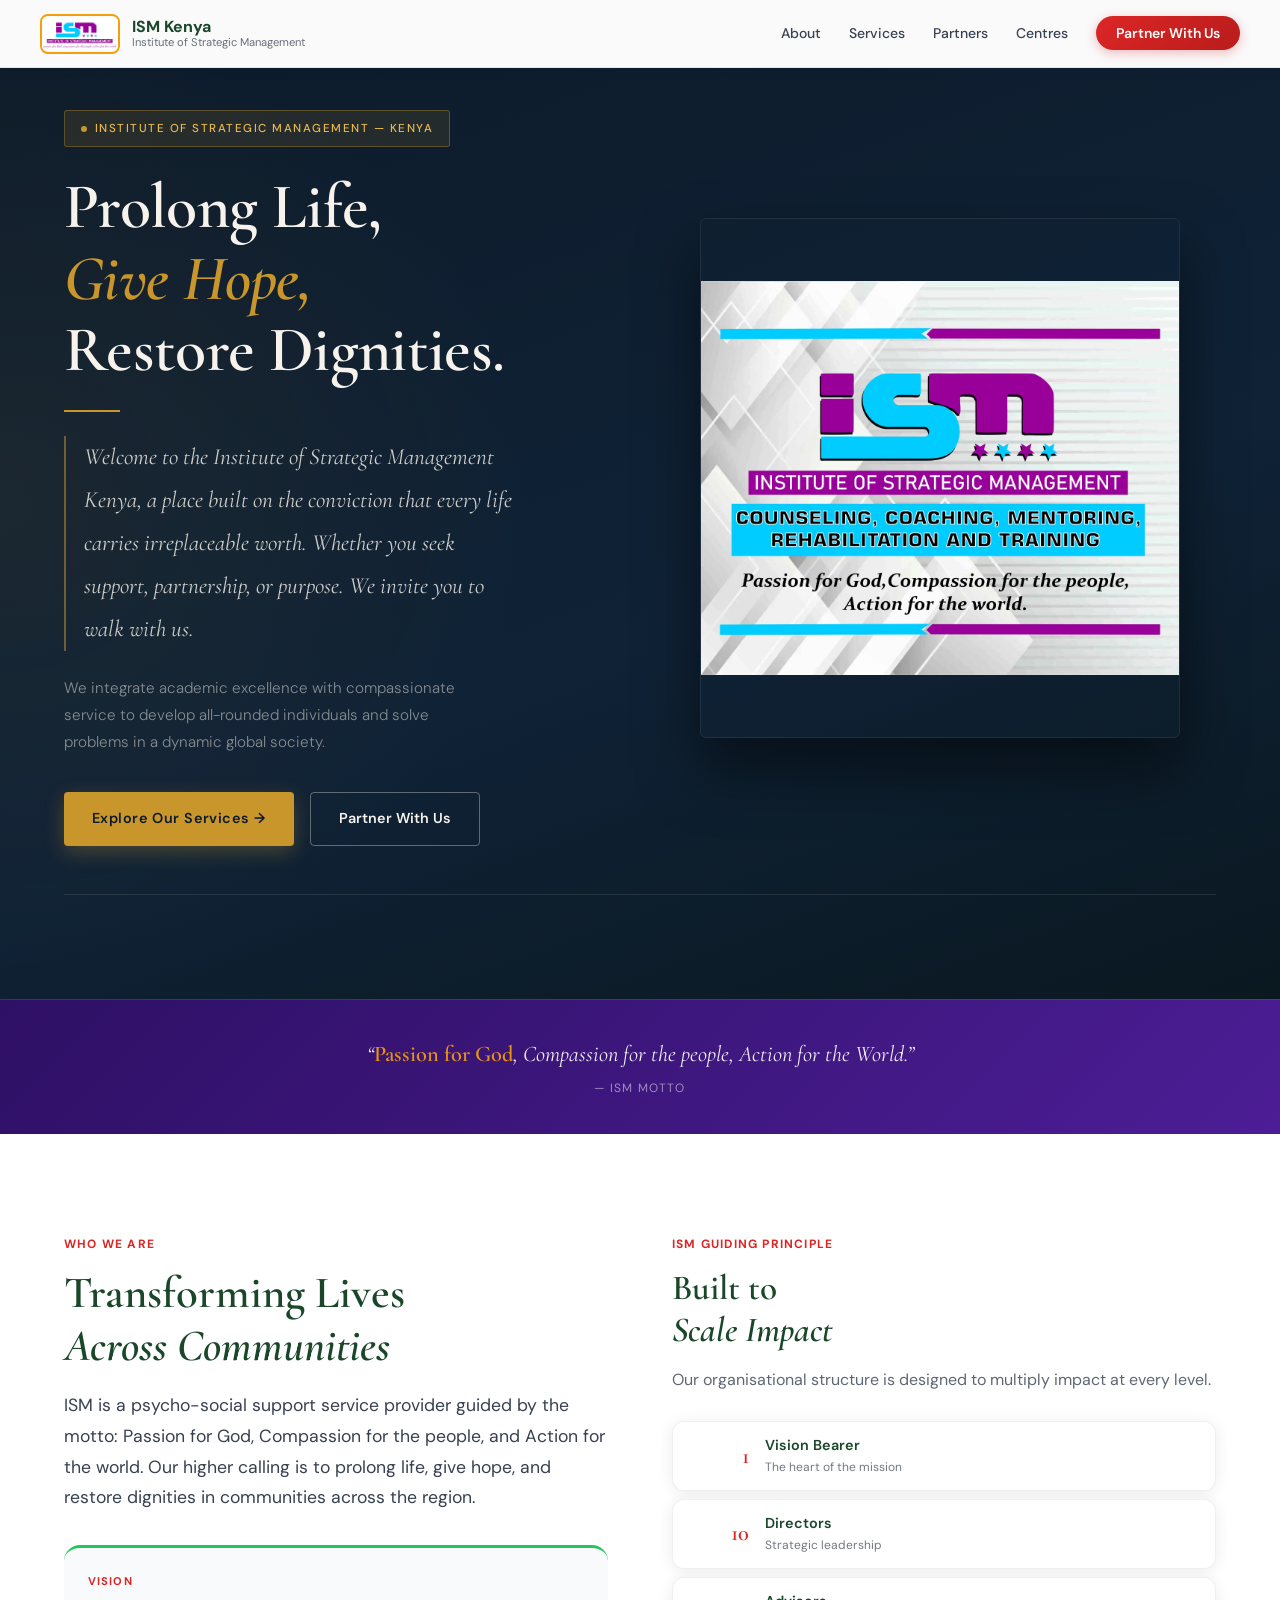
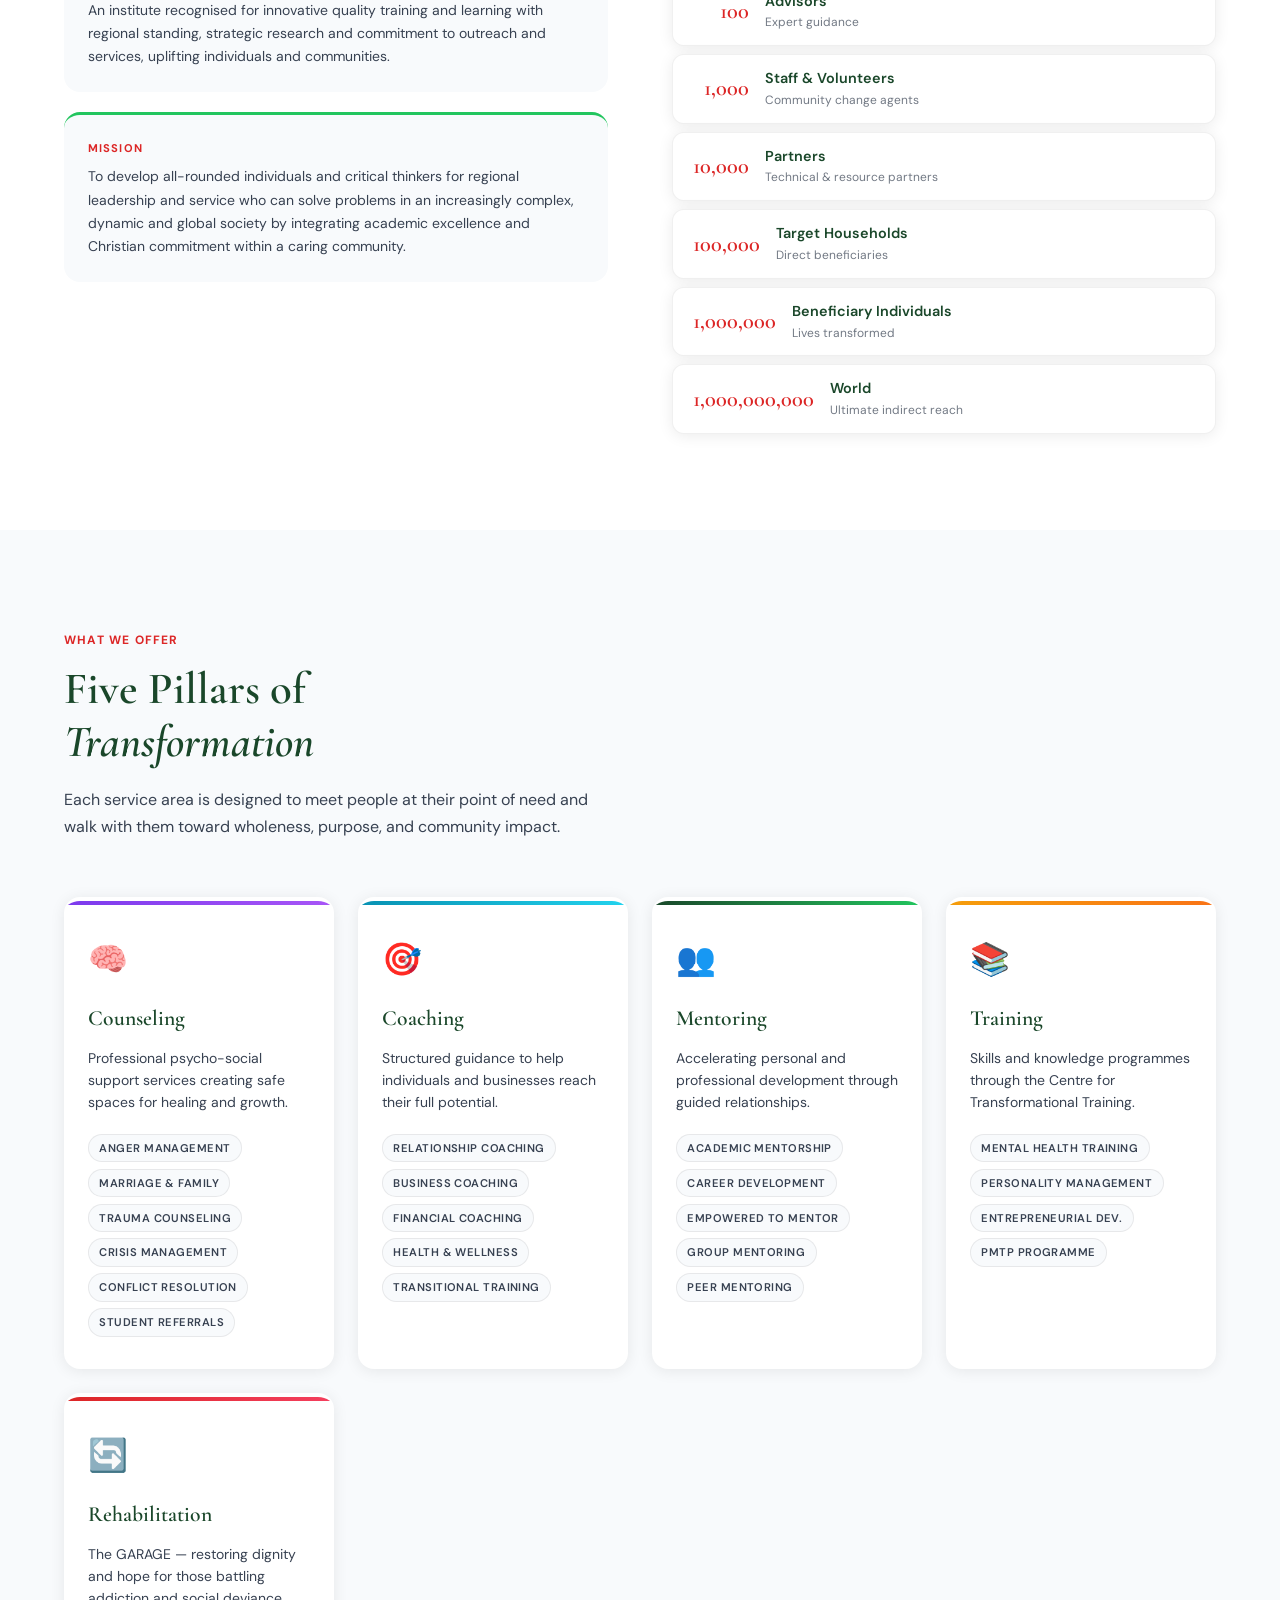
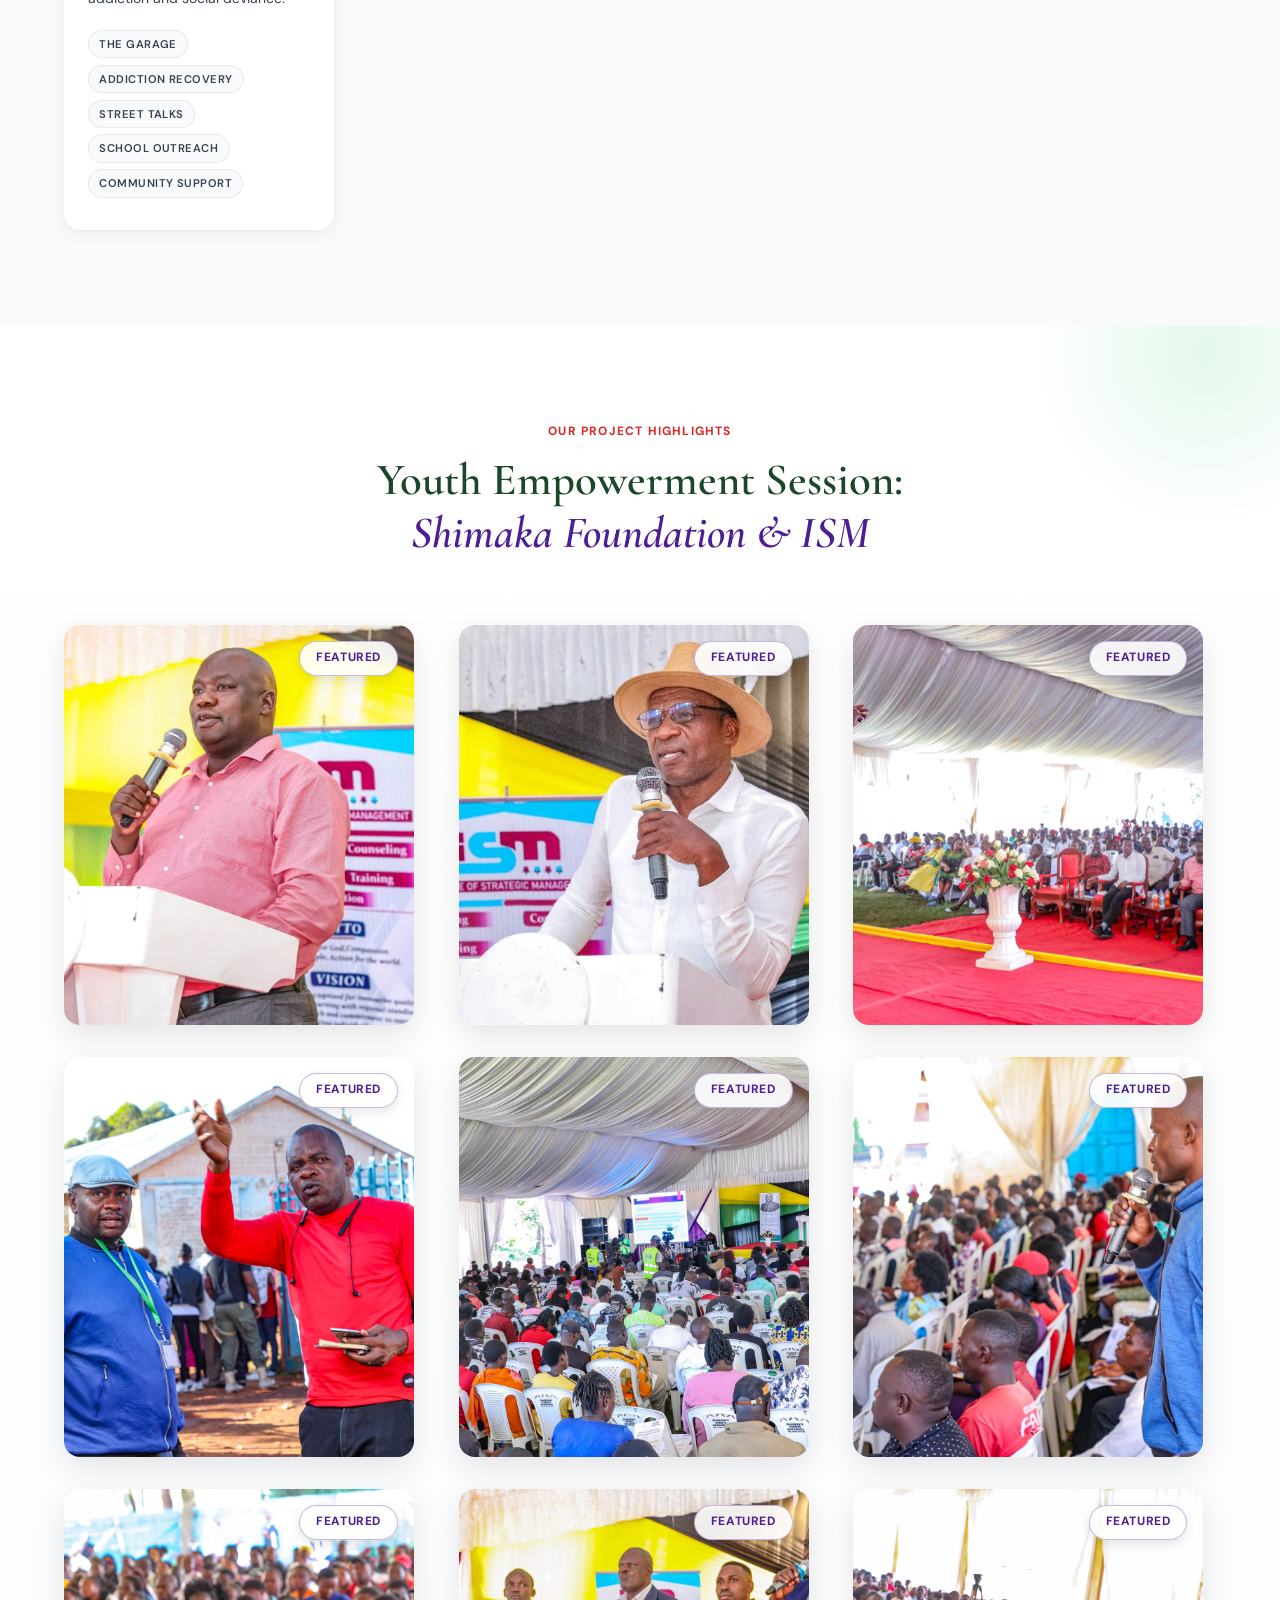
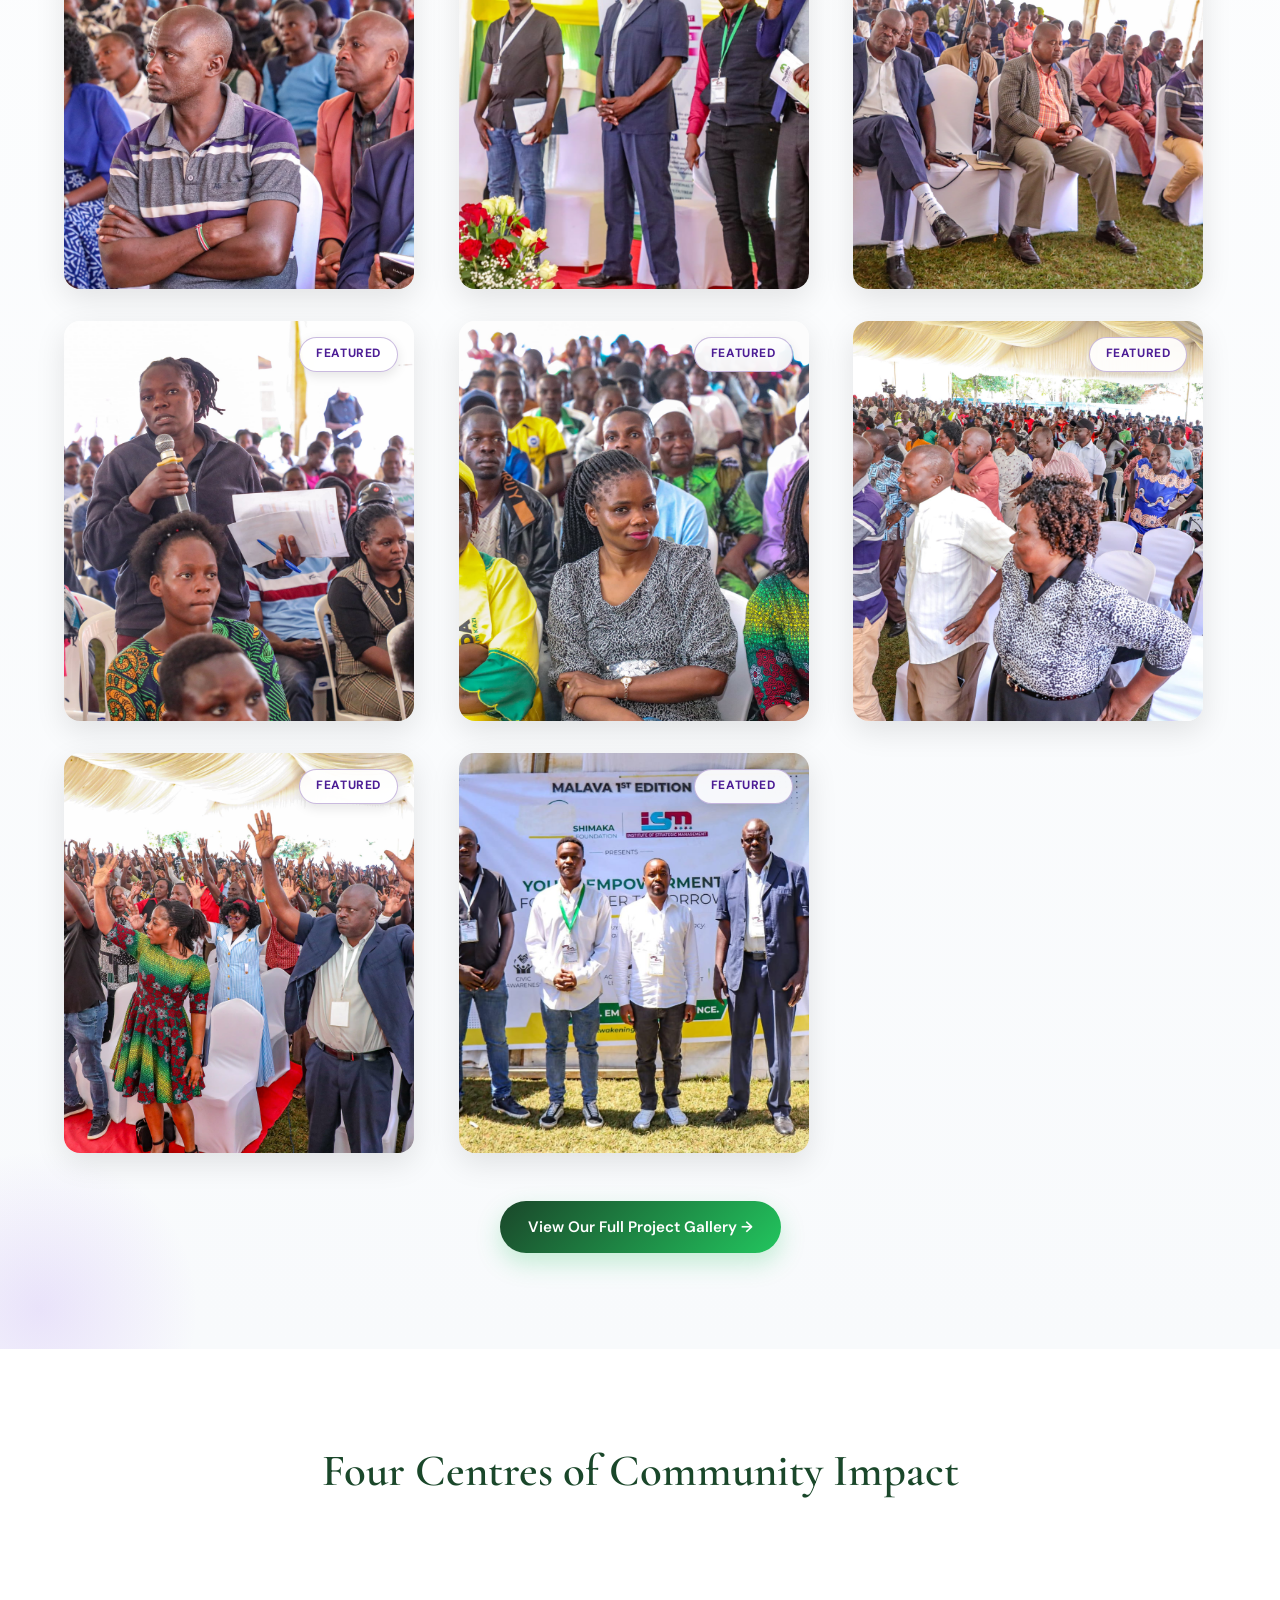
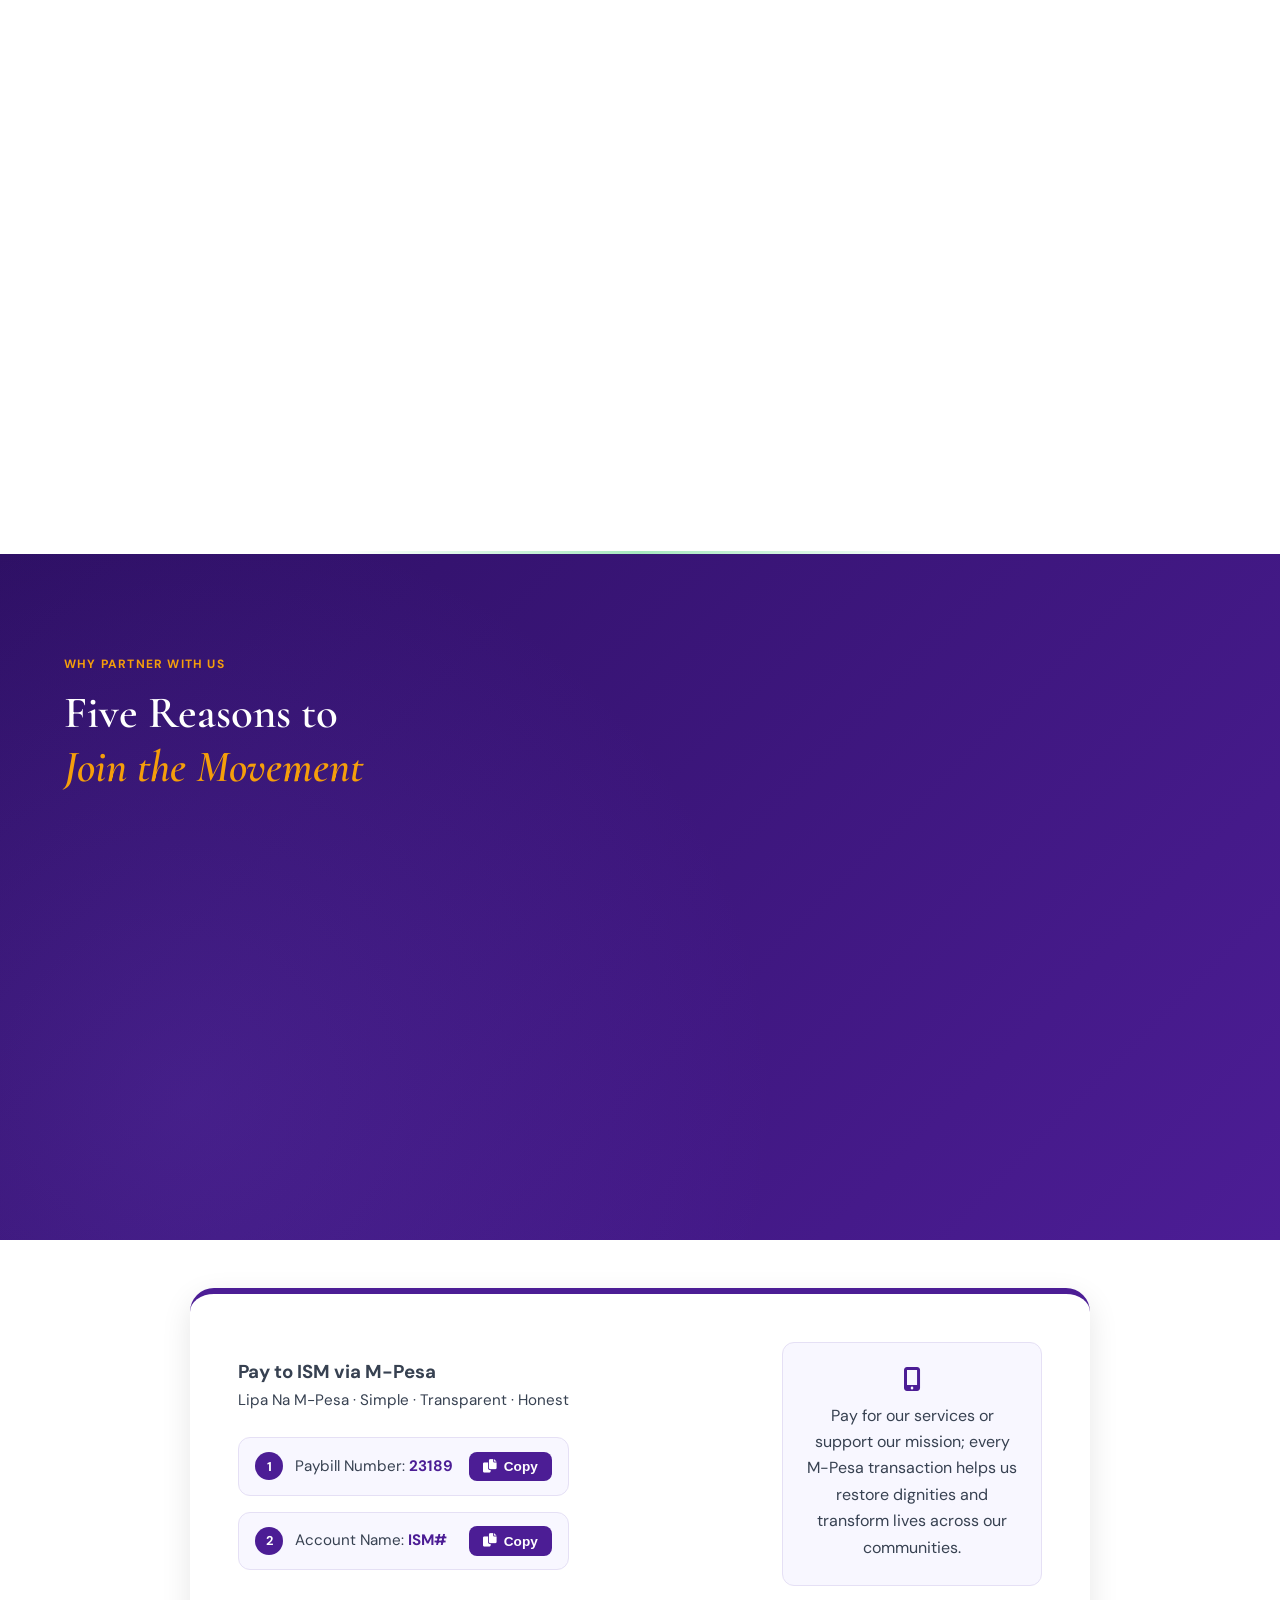
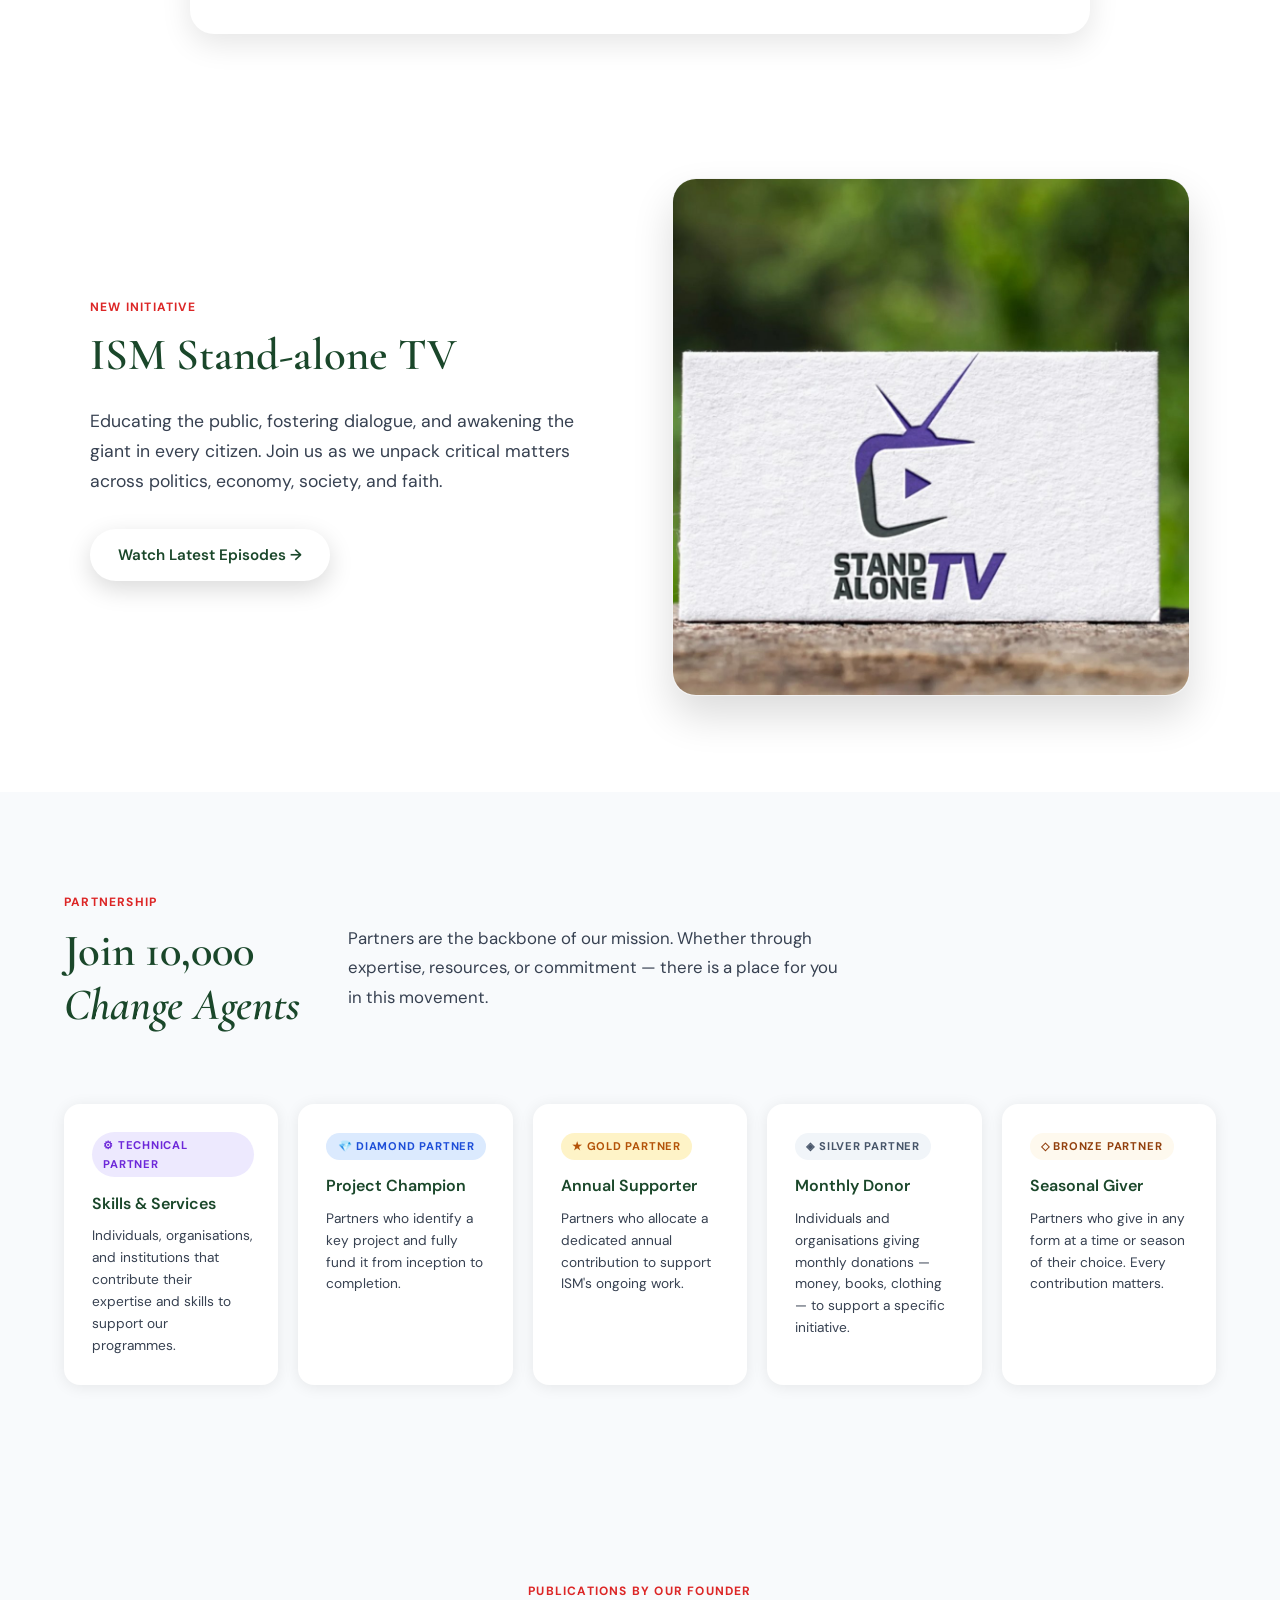
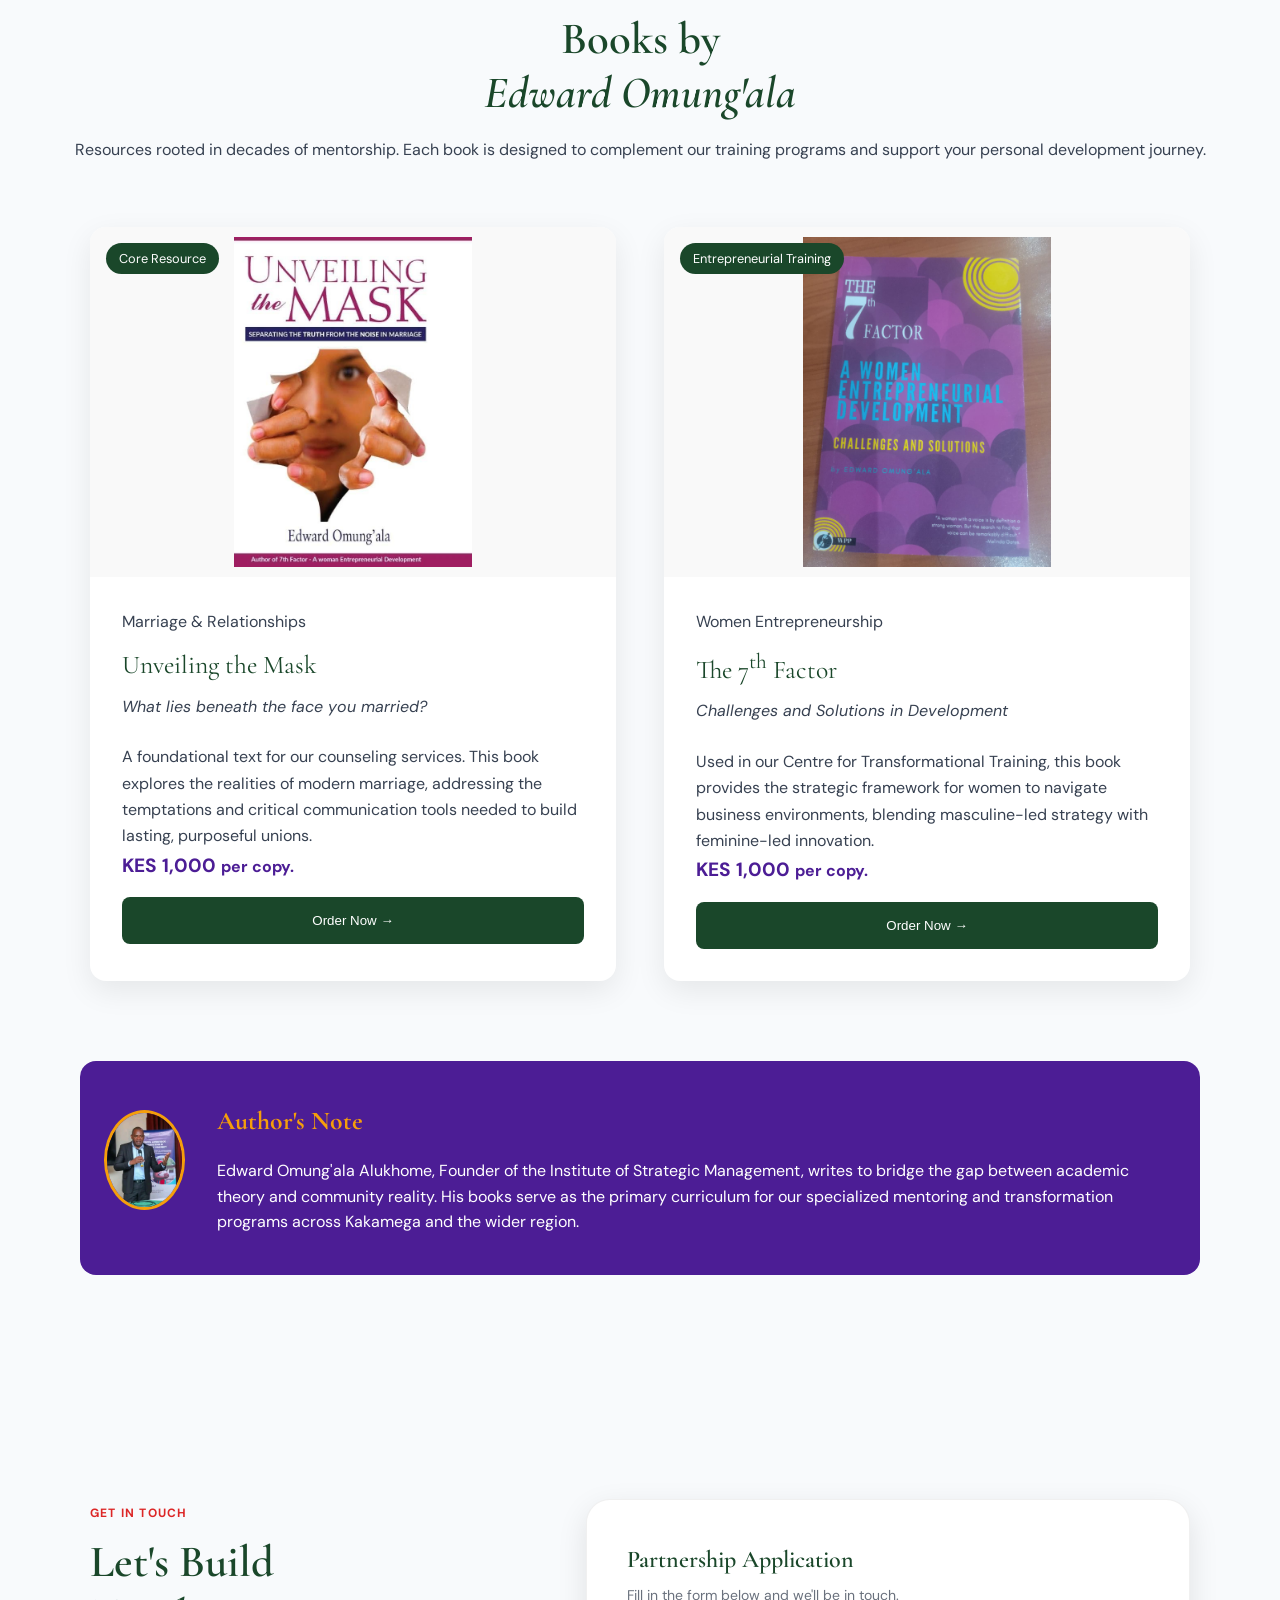
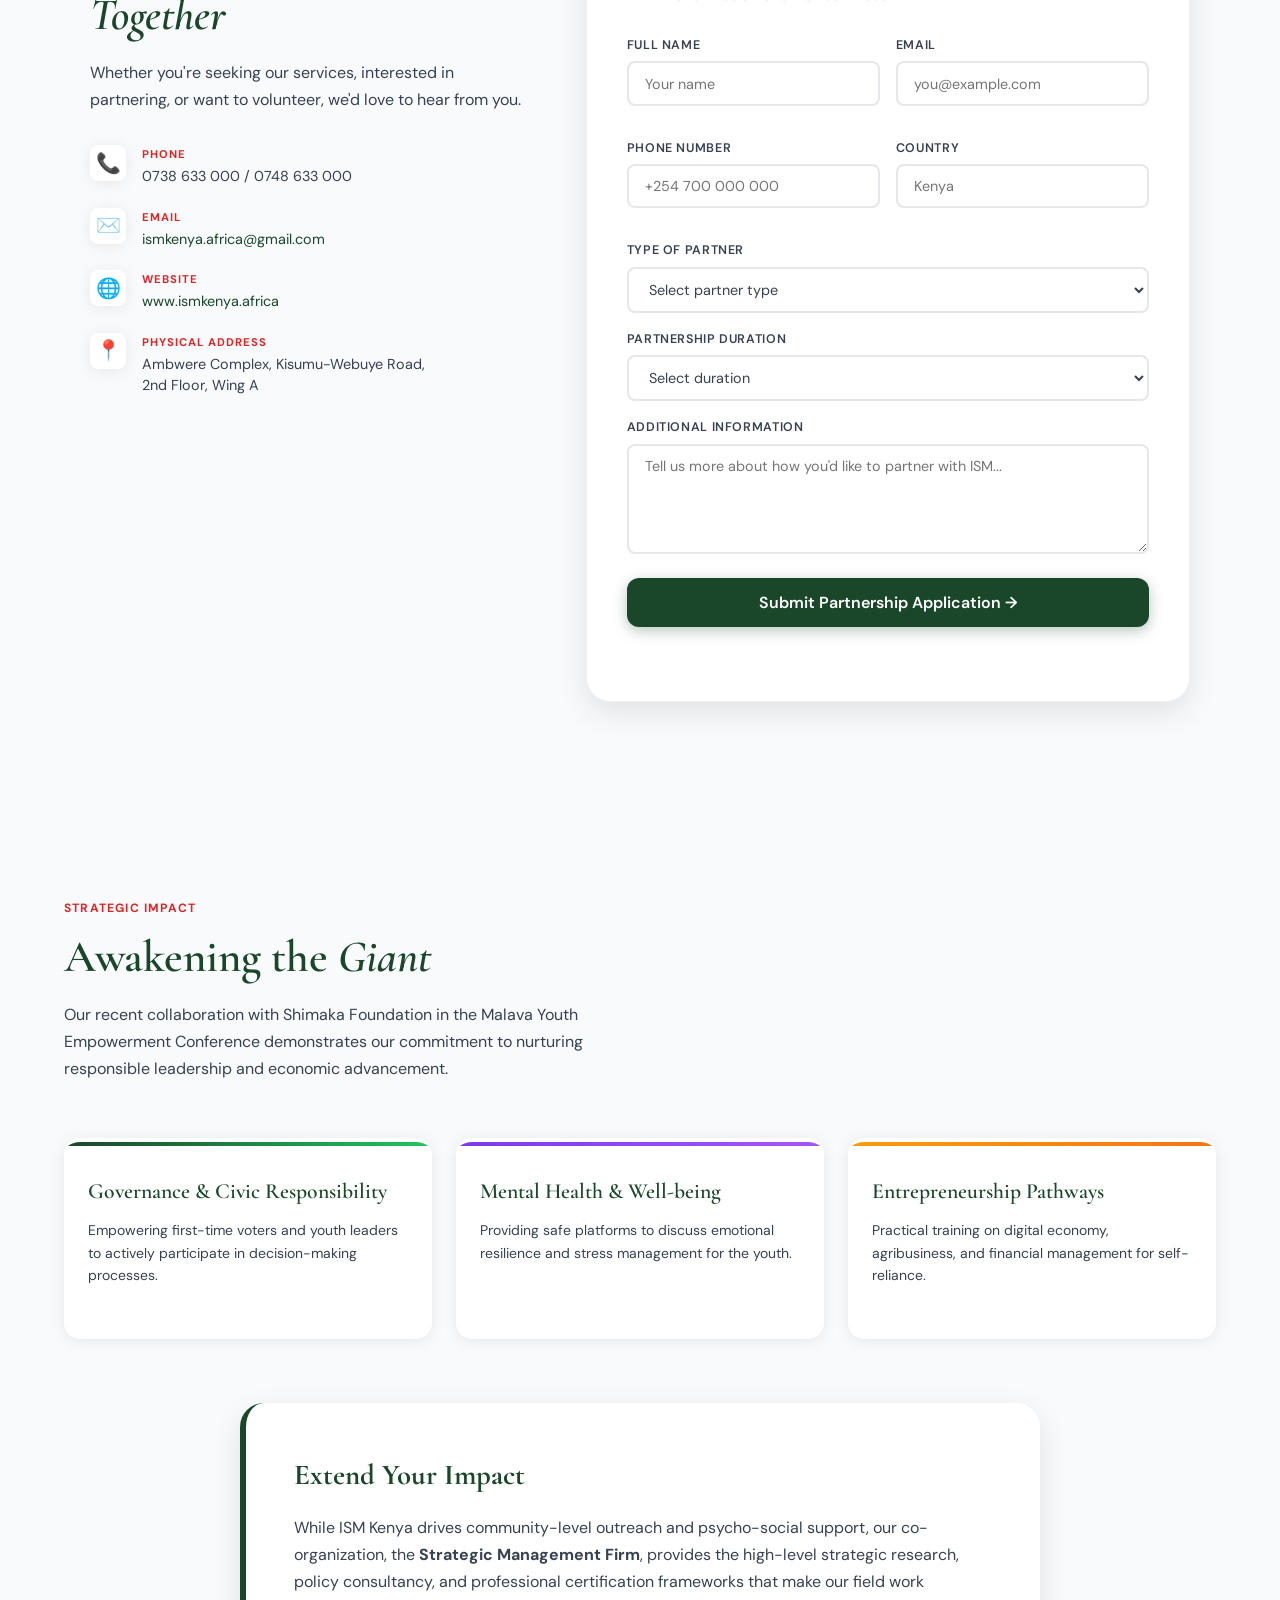
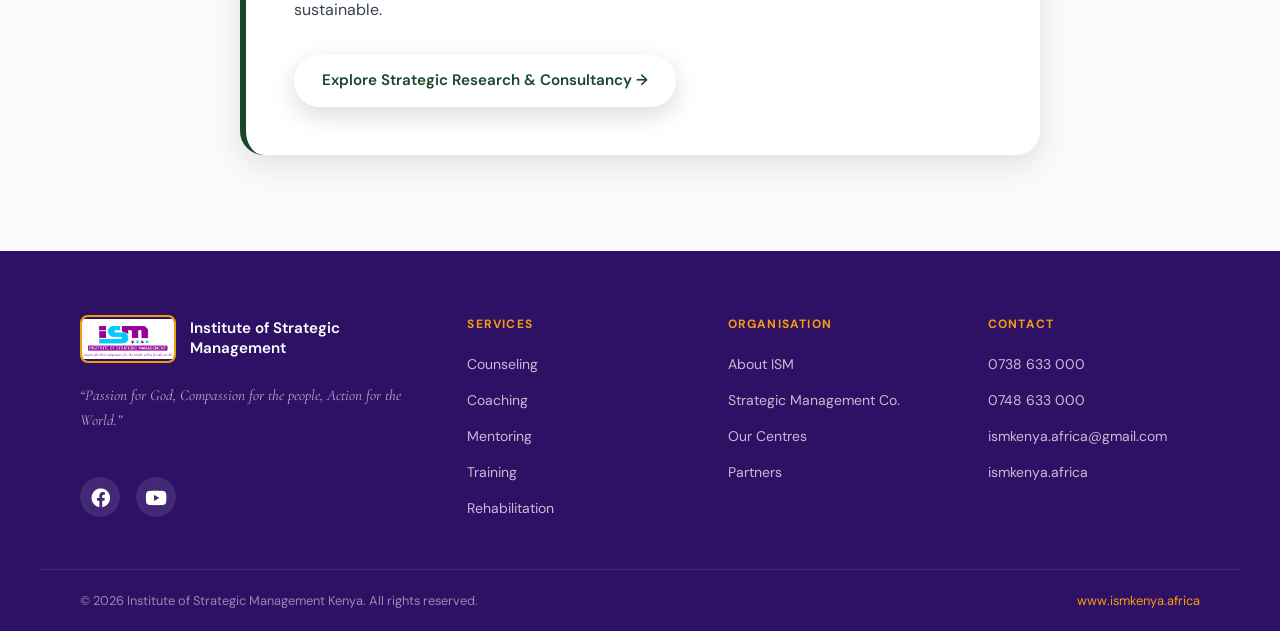
<file: index.html>
<!DOCTYPE html>
<html lang="en">
<head>
  <meta charset="UTF-8">
  <meta name="viewport" content="width=device-width, initial-scale=1.0">

  <title>ISM Kenya: Counseling, Coaching, Mentoring & Rehabilitation | Institute of Strategic Management</title>
  <meta name="description" content="ISM Kenya is a psycho-social support service provider offering professional counseling, coaching, mentoring, rehabilitation and training across Kenya and East Africa.">
  <meta name="keywords" content="ISM Kenya, Institute of Strategic Management, counseling Kenya, psycho-social support, coaching Kenya, mentoring, rehabilitation Kenya, youth empowerment, community transformation">
  <meta name="author" content="Institute of Strategic Management Kenya">
  <meta name="robots" content="index, follow">
  <link rel="canonical" href="https://ismkenya.africa/">
  <meta property="og:type" content="website">
  <meta property="og:url" content="https://ismkenya.africa/">
  <meta property="og:title" content="ISM Kenya — Prolong Life, Give Hope, Restore Dignities">
  <meta property="og:description" content="Professional counseling, coaching, mentoring, rehabilitation and training. Transforming lives across communities in Kenya and East Africa.">
  <meta property="og:image" content="https://ismkenya.africa/resources/intro.jpeg">
  <meta property="og:image:width" content="1200">
  <meta property="og:image:height" content="630">
  <meta property="og:site_name" content="ISM Kenya">
  <meta property="og:locale" content="en_KE">
  <meta name="twitter:card" content="summary_large_image">
  <meta name="twitter:url" content="https://ismkenya.africa/">
  <meta name="twitter:title" content="ISM Kenya — Prolong Life, Give Hope, Restore Dignities">
  <meta name="twitter:description" content="Professional counseling, coaching, mentoring, rehabilitation and training. Transforming lives across communities in Kenya.">
  <meta name="twitter:image" content="https://ismkenya.africa/resources/intro.jpeg">
  <link rel="icon" type="image/png" href="resources/logo.png">
  <link rel="apple-touch-icon" href="resources/logo.png">
  <link href="https://fonts.googleapis.com/css2?family=Cormorant+Garamond:ital,wght@0,300;0,400;0,600;1,300;1,400&family=DM+Sans:wght@300;400;500;600&display=swap" rel="stylesheet">
  <link rel="stylesheet" href="styles.css">
  <link rel="stylesheet" href="https://cdnjs.cloudflare.com/ajax/libs/font-awesome/6.0.0/css/all.min.css">
  <script type="application/ld+json">
  {
    "@context": "https://schema.org",
    "@type": "NGO",
    "name": "Institute of Strategic Management Kenya",
    "alternateName": "ISM Kenya",
    "url": "https://ismkenya.africa",
    "logo": "https://ismkenya.africa/resources/logo.png",
    "description": "ISM Kenya is a psycho-social support service provider offering counseling, coaching, mentoring, rehabilitation and training to transform lives across communities.",
    "foundingLocation": {
      "@type": "Place",
      "name": "Kenya"
    },
    "address": {
      "@type": "PostalAddress",
      "streetAddress": "Ambwere Complex, Kisumu-Webuye Road, 2nd Floor, Wing A",
      "addressCountry": "KE"
    },
    "contactPoint": [
      {
        "@type": "ContactPoint",
        "telephone": "+254738633000",
        "contactType": "customer service"
      },
      {
        "@type": "ContactPoint",
        "telephone": "+254748633000",
        "contactType": "customer service"
      }
    ],
    "email": "ismkenya.africa@gmail.com",
    "sameAs": [
      "https://www.facebook.com/profile.php?id=100077710084583",
      "https://youtube.com/standalonetv"
    ],
    "knowsAbout": [
      "Counseling",
      "Coaching",
      "Mentoring",
      "Rehabilitation",
      "Youth Empowerment",
      "Community Development",
      "Psycho-social Support"
    ]
  }
  </script>
</head>
<body>

  <nav id="navbar">
    <a href="#" class="nav-logo">
      <div class="nav-logo-mark">
        <img src="resources/logo.png" alt="ISM Logo" class="nav-logo-img" onerror="this.style.display='none'; this.nextElementSibling.style.display='flex'">
        <span class="nav-logo-fallback">ism</span>
      </div>
      <div class="nav-brand">
        ISM Kenya
        <small>Institute of Strategic Management</small>
      </div>
    </a>
    <button class="nav-toggle" id="navToggle" aria-label="Toggle menu">
      <span></span><span></span><span></span>
    </button>
    <ul class="nav-links" id="navLinks">
      <li><a href="#about">About</a></li>
      <li><a href="#services">Services</a></li>
      <li><a href="#partners">Partners</a></li>
      <li><a href="#centres">Centres</a></li>
      <li><a href="#contact" class="nav-cta">Partner With Us</a></li>
    </ul>
  </nav>

  <section class="hero" id="home">
    <div class="hero-bg"></div>

    <div class="hero-content">
      <div class="hero-tag">
        <span class="hero-tag-dot"></span>
        Institute of Strategic Management &mdash; Kenya
      </div>

      <h1>Prolong Life,<br><em>Give Hope,</em><br>Restore Dignities.</h1>

      <span class="hero-rule"></span>

      <p class="hero-welcome">
        Welcome to the Institute of Strategic Management Kenya, a place built on the conviction
        that every life carries irreplaceable worth. Whether you seek
        support, partnership, or purpose. We invite you to walk
        with us.
      </p>

      <p class="hero-subtitle">
        We integrate academic excellence with compassionate service to develop
        all-rounded individuals and solve problems in a dynamic global society.
      </p>

      <div class="hero-actions">
        <a href="#services" class="btn-primary">Explore Our Services &rarr;</a>
        <a href="#contact" class="btn-secondary">Partner With Us</a>
      </div>
    </div>

  <div class="hero-visual-mobile">
    <img
      src="resources/intro.jpeg"
      alt="ISM Kenya — Community Empowerment"
      class="hero-image"
    >
  </div>

  <div class="hero-visual hero-visual-desktop">
    <div class="hero-image-frame">
      <img
        src="resources/intro.jpeg"
        alt="ISM Kenya — Community Empowerment"
        class="hero-image"
      >
    </div>
  </div>

    <div class="hero-stats"></div>
  </section>

  <div class="motto-band">
    <p class="motto-text">
      &ldquo;<span>Passion for God</span>, Compassion for the people, Action for the World.&rdquo;
      <br><small>— ISM Motto</small>
    </p>
  </div>

  <section id="about" class="section-about">
    <div class="about-grid">
      <div class="about-left">
        <div class="section-tag">Who We Are</div>
        <h2>Transforming Lives<br><em>Across Communities</em></h2>
        <p class="about-lead">
          ISM is a psycho-social support service provider guided by the motto: Passion for God, Compassion for the people, and Action for the world. Our higher calling is to prolong life, give hope, and restore dignities in communities across the region.
        </p>
        <div class="mission-vision-grid">
          <div class="mv-card">
            <div class="mv-label">Vision</div>
            <p class="mv-text">An institute recognised for innovative quality training and learning with regional standing, strategic research and commitment to outreach and services, uplifting individuals and communities.</p>
          </div>
          <div class="mv-card">
            <div class="mv-label">Mission</div>
            <p class="mv-text">To develop all-rounded individuals and critical thinkers for regional leadership and service who can solve problems in an increasingly complex, dynamic and global society by integrating academic excellence and Christian commitment within a caring community.</p>
          </div>
        </div>
      </div>
      <div class="about-right">
        <div class="section-tag">ISM Guiding Principle</div>
        <h2 class="h2-sm">Built to<br><em>Scale Impact</em></h2>
        <p class="about-sub">Our organisational structure is designed to multiply impact at every level.</p>
        <div class="principle-list">
          <div class="principle-item">
            <div class="principle-num">1</div>
            <div class="principle-role">Vision Bearer <small>The heart of the mission</small></div>
          </div>
          <div class="principle-item">
            <div class="principle-num">10</div>
            <div class="principle-role">Directors <small>Strategic leadership</small></div>
          </div>
          <div class="principle-item">
            <div class="principle-num">100</div>
            <div class="principle-role">Advisors <small>Expert guidance</small></div>
          </div>
          <div class="principle-item">
            <div class="principle-num">1,000</div>
            <div class="principle-role">Staff &amp; Volunteers <small>Community change agents</small></div>
          </div>
          <div class="principle-item">
            <div class="principle-num">10,000</div>
            <div class="principle-role">Partners <small>Technical &amp; resource partners</small></div>
          </div>
          <div class="principle-item">
            <div class="principle-num">100,000</div>
            <div class="principle-role">Target Households <small>Direct beneficiaries</small></div>
          </div>
          <div class="principle-item">
            <div class="principle-num">1,000,000</div>
            <div class="principle-role">Beneficiary Individuals <small>Lives transformed</small></div>
          </div>
          <div class="principle-item">
            <div class="principle-num">1,000,000,000</div>
            <div class="principle-role">World <small>Ultimate indirect reach</small></div>
          </div>
        </div>
      </div>
    </div>
  </section>

  <section id="services" class="section-services">
    <div class="services-header">
      <div>
        <div class="section-tag">What We Offer</div>
        <h2>Five Pillars of<br><em>Transformation</em></h2>
        <p class="services-lead">Each service area is designed to meet people at their point of need and walk with them toward wholeness, purpose, and community impact.</p>
      </div>
    </div>
    <div class="services-grid">
      <div class="service-card sc-purple">
        <div class="service-icon">&#x1F9E0;</div>
        <div class="service-title">Counseling</div>
        <p class="service-desc">Professional psycho-social support services creating safe spaces for healing and growth.</p>
        <div class="service-tags">
          <span class="tag">Anger Management</span>
          <span class="tag">Marriage &amp; Family</span>
          <span class="tag">Trauma Counseling</span>
          <span class="tag">Crisis Management</span>
          <span class="tag">Conflict Resolution</span>
          <span class="tag">Student Referrals</span>
        </div>
      </div>
      <div class="service-card sc-cyan">
        <div class="service-icon">&#x1F3AF;</div>
        <div class="service-title">Coaching</div>
        <p class="service-desc">Structured guidance to help individuals and businesses reach their full potential.</p>
        <div class="service-tags">
          <span class="tag">Relationship Coaching</span>
          <span class="tag">Business Coaching</span>
          <span class="tag">Financial Coaching</span>
          <span class="tag">Health &amp; Wellness</span>
          <span class="tag">Transitional Training</span>
        </div>
      </div>
      <div class="service-card sc-green">
        <div class="service-icon">&#x1F465;</div>
        <div class="service-title">Mentoring</div>
        <p class="service-desc">Accelerating personal and professional development through guided relationships.</p>
        <div class="service-tags">
          <span class="tag">Academic Mentorship</span>
          <span class="tag">Career Development</span>
          <span class="tag">Empowered to Mentor</span>
          <span class="tag">Group Mentoring</span>
          <span class="tag">Peer Mentoring</span>
        </div>
      </div>
      <div class="service-card sc-amber">
        <div class="service-icon">&#x1F4DA;</div>
        <div class="service-title">Training</div>
        <p class="service-desc">Skills and knowledge programmes through the Centre for Transformational Training.</p>
        <div class="service-tags">
          <span class="tag">Mental Health Training</span>
          <span class="tag">Personality Management</span>
          <span class="tag">Entrepreneurial Dev.</span>
          <span class="tag">PMTP Programme</span>
        </div>
      </div>
      <div class="service-card sc-rose">
        <div class="service-icon">&#x1F504;</div>
        <div class="service-title">Rehabilitation</div>
        <p class="service-desc">The GARAGE — restoring dignity and hope for those battling addiction and social deviance.</p>
        <div class="service-tags">
          <span class="tag">The GARAGE</span>
          <span class="tag">Addiction Recovery</span>
          <span class="tag">Street Talks</span>
          <span class="tag">School Outreach</span>
          <span class="tag">Community Support</span>
        </div>
      </div>
    </div>
  </section>

  <section id="gallery" class="events-section">
    <div class="section-header fade-up">
        <div class="section-tag">Our Project Highlights</div>
        <h2>Youth Empowerment Session: <br><em>Shimaka Foundation & ISM</em></h2>
    </div>
    
    <div class="project-grid">
        <div class="gallery-card"><div class="status-badge featured">Featured</div><img src="resources/pic16.jpeg"></div>
        <div class="gallery-card"><div class="status-badge featured">Featured</div><img src="resources/pic17.jpeg"></div>
        <div class="gallery-card"><div class="status-badge featured">Featured</div><img src="resources/pic18.jpeg"></div>
        <div class="gallery-card"><div class="status-badge featured">Featured</div><img src="resources/pic11.jpeg"></div>
        <div class="gallery-card"><div class="status-badge featured">Featured</div><img src="resources/pic1.jpeg"></div>
        <div class="gallery-card"><div class="status-badge featured">Featured</div><img src="resources/pic2.jpeg"></div>
        <div class="gallery-card"><div class="status-badge featured">Featured</div><img src="resources/pic3.jpeg"></div>
        <div class="gallery-card"><div class="status-badge featured">Featured</div><img src="resources/pic4.jpeg"></div>
        <div class="gallery-card"><div class="status-badge featured">Featured</div><img src="resources/pic5.jpeg"></div>
        <div class="gallery-card"><div class="status-badge featured">Featured</div><img src="resources/pic6.jpeg"></div>
        <div class="gallery-card"><div class="status-badge featured">Featured</div><img src="resources/pic12.jpeg"></div>
        <div class="gallery-card"><div class="status-badge featured">Featured</div><img src="resources/pic13.jpeg"></div>
        <div class="gallery-card"><div class="status-badge featured">Featured</div><img src="resources/pic14.jpeg"></div>
        <div class="gallery-card"><div class="status-badge featured">Featured</div><img src="resources/pic15.jpeg"></div>
    </div>
    
    <div style="text-align: center; margin-top: 3rem;">
        <a href="gallery.html" class="btn-primary">View Our Full Project Gallery &rarr;</a>
    </div>
  </section>

  <section id="centres" class="section-centres">
    <h2>Four Centres of Community Impact</em></h2> 
    <div class="centres-grid">
    
        <div class="centre-card training">
            <div class="centre-content">
                <div class="centre-name">Centre for Transformational Training</div>
            </div>
        </div>

        <div class="centre-card community">
            <div class="centre-content">
                <div class="centre-name">Centre for Community Outreach</div>
            </div>
        </div>

        <div class="centre-card education">
            <div class="centre-content">
                <div class="centre-name">Centre for Post Secondary Education</div>
            </div>
        </div>

        <div class="centre-card memorial">
            <div class="centre-content">
                <div class="centre-name">Queen Esther Memorial Centre</div>
            </div>
        </div>

    </div>
  </section>

  <div class="section-divider"></div>

  <section class="section-benefits">
    <div class="section-tag">Why Partner With Us</div>
    <h2 class="h2-light">Five Reasons to<br><em>Join the Movement</em></h2>
    <div class="benefits-grid">
      <div class="benefit-card">
        <div class="benefit-num">01</div>
        <div class="benefit-title">Be a Change Agent</div>
        <p class="benefit-desc">Participate in community outreach programmes that create real, lasting impact across households and lives.</p>
      </div>
      <div class="benefit-card">
        <div class="benefit-num">02</div>
        <div class="benefit-title">Enhance Your Credibility</div>
        <p class="benefit-desc">For corporates and institutions, this partnership elevates your business image and social responsibility profile.</p>
      </div>
      <div class="benefit-card">
        <div class="benefit-num">03</div>
        <div class="benefit-title">Expand Your Network</div>
        <p class="benefit-desc">Connect with like-minded individuals and organisations committed to community transformation.</p>
      </div>
      <div class="benefit-card">
        <div class="benefit-num">04</div>
        <div class="benefit-title">Showcase Your Brand</div>
        <p class="benefit-desc">Gain visibility and platform exposure through our programmes, events and community reach.</p>
      </div>
      <div class="benefit-card">
        <div class="benefit-num">05</div>
        <div class="benefit-title">Access Knowledge &amp; Expertise</div>
        <p class="benefit-desc">Tap into ISM's talented team to expand your own knowledge, resources, and audience reach.</p>
      </div>
    </div>
  </section>

  <section class="paybill-container">
    <div class="paybill-card">
      <div class="paybill-content">
        <h3>Pay to ISM via M-Pesa</h3>
        <p class="paybill-subtitle">Lipa Na M-Pesa &middot; Simple &middot; Transparent &middot; Honest</p>

        <div class="paybill-details">
          <div class="copy-row">
            <div class="copy-row-left">
              <span class="copy-step">1</span>
              <span class="copy-label">Paybill Number: <strong>23189</strong></span>
            </div>
            <button class="copy-btn" onclick="copyToClipboard('23189', this)">
              <i class="fas fa-copy"></i> Copy
            </button>
          </div>

          <div class="copy-row">
            <div class="copy-row-left">
              <span class="copy-step">2</span>
              <span class="copy-label">Account Name: <strong>ISM#</strong></span>
            </div>
            <button class="copy-btn" onclick="copyToClipboard('ISM#', this)">
              <i class="fas fa-copy"></i> Copy
            </button>
          </div>
        </div>
      </div>

      <div class="paybill-message">
        <i class="fas fa-mobile-alt"></i>
        <p>Pay for our services or support our mission; every M-Pesa transaction helps us restore dignities and transform lives across our communities.</p>
      </div>
    </div>
  </section>

  <section id="tv-project" class="section-tv">
    <div class="tv-container">
      <div class="tv-content">
        <div class="section-tag">New Initiative</div>
        <h2>ISM Stand-alone TV</h2>
        <p>Educating the public, fostering dialogue, and awakening the giant in every citizen. Join us as we unpack critical matters across politics, economy, society, and faith.</p>
        <div class="tv-actions">
          <a href="#subscribe" class="btn-primary">Watch Latest Episodes &rarr;</a>
        </div>
      </div>
      <div class="tv-visual">
        <img src="resources/standalone.jpg" alt="Stand-alone TV">
      </div>
    </div>
  </section>

  <section id="partners" class="section-partners">
    <div class="partners-header">
      <div>
        <div class="section-tag">Partnership</div>
        <h2>Join 10,000<br><em>Change Agents</em></h2>
      </div>
      <p class="partners-lead">Partners are the backbone of our mission. Whether through expertise, resources, or commitment — there is a place for you in this movement.</p>
    </div>
    <div class="partners-grid">
      <div class="partner-card">
        <span class="partner-tier tier-technical">&#x2699; Technical Partner</span>
        <div class="partner-title">Skills &amp; Services</div>
        <p class="partner-desc">Individuals, organisations, and institutions that contribute their expertise and skills to support our programmes.</p>
      </div>
      <div class="partner-card">
        <span class="partner-tier tier-diamond">&#x1F48E; Diamond Partner</span>
        <div class="partner-title">Project Champion</div>
        <p class="partner-desc">Partners who identify a key project and fully fund it from inception to completion.</p>
      </div>
      <div class="partner-card">
        <span class="partner-tier tier-gold">&#x2605; Gold Partner</span>
        <div class="partner-title">Annual Supporter</div>
        <p class="partner-desc">Partners who allocate a dedicated annual contribution to support ISM's ongoing work.</p>
      </div>
      <div class="partner-card">
        <span class="partner-tier tier-silver">&#x25C8; Silver Partner</span>
        <div class="partner-title">Monthly Donor</div>
        <p class="partner-desc">Individuals and organisations giving monthly donations — money, books, clothing — to support a specific initiative.</p>
      </div>
      <div class="partner-card">
        <span class="partner-tier tier-bronze">&#x25C7; Bronze Partner</span>
        <div class="partner-title">Seasonal Giver</div>
        <p class="partner-desc">Partners who give in any form at a time or season of their choice. Every contribution matters.</p>
      </div>
    </div>
  </section>

  <section id="books" class="section-books">
    <div class="books-header">
      <div class="section-tag">Publications by Our Founder</div>
      <h2>Books by<br><em>Edward Omung'ala</em></h2>
      <p>Resources rooted in decades of mentorship. Each book is designed to complement our training programs and support your personal development journey.</p>
    </div>

    <div class="books-grid">
      <div class="book-card">
        <div class="book-cover-wrap">
          <img src="resources/book-unveiling-the-mask.jpeg" alt="Unveiling the Mask" onerror="this.style.display='none'; this.nextElementSibling.style.display='flex'">
          <span class="book-cover-badge">Core Resource</span>
        </div>
        <div class="book-body">
          <div class="book-genre">Marriage & Relationships</div>
          <div class="book-title">Unveiling the Mask</div>
          <div class="book-subtitle">What lies beneath the face you married?</div>
          <p class="book-desc">
            A foundational text for our counseling services. This book explores the realities of modern marriage, addressing the temptations and critical communication tools needed to build lasting, purposeful unions.
          </p>
          <div class="book-meta">
            <div class="book-price">KES 1,000 <small>per copy.</small></div>
          </div>
          <button class="btn-order" onclick="openBookModal('Unveiling the Mask', 'Marriage & Relationships')">
            Order Now &rarr;
          </button>
        </div>
      </div>

      <div class="book-card">
        <div class="book-cover-wrap">
          <img src="resources/book-7th-factor.jpeg" alt="The 7th Factor" onerror="this.style.display='none'; this.nextElementSibling.style.display='flex'">
          <span class="book-cover-badge">Entrepreneurial Training</span>
        </div>
        <div class="book-body">
          <div class="book-genre">Women Entrepreneurship</div>
          <div class="book-title">The 7<sup>th</sup> Factor</div>
          <div class="book-subtitle">Challenges and Solutions in Development</div>
          <p class="book-desc">
            Used in our Centre for Transformational Training, this book provides the strategic framework for women to navigate business environments, blending masculine-led strategy with feminine-led innovation.
          </p>
          <div class="book-meta">
            <div class="book-price">KES 1,000 <small>per copy.</small></div>
          </div>
          <button class="btn-order" onclick="openBookModal('The 7th Factor', 'Women Entrepreneurship')">
            Order Now &rarr;
          </button>
        </div>
      </div>
    </div>

    <div class="books-author-strip">
      <div class="author-content">
        <img src="resources/founder-portrait.jpeg" alt="Edward Omung'ala" class="author-img">
        <p>
          <strong>Author's Note</strong>
          Edward Omung'ala Alukhome, Founder of the Institute of Strategic Management, writes to bridge the gap between academic theory and community reality. His books serve as the primary curriculum for our specialized mentoring and transformation programs across Kakamega and the wider region.
        </p>
      </div>
    </div>
  </section>

  <section id="contact" class="section-contact">
    <div class="contact-grid">
      <div class="contact-info">
        <div class="section-tag">Get In Touch</div>
        <h2>Let's Build<br><em>Together</em></h2>
        <p class="contact-lead">Whether you're seeking our services, interested in partnering, or want to volunteer, we'd love to hear from you.</p>
        <div class="contact-items">
          <div class="contact-item">
            <div class="contact-icon">&#x1F4DE;</div>
            <div>
              <div class="contact-label">Phone</div>
              <div class="contact-value">0738 633 000 / 0748 633 000</div>
            </div>
          </div>
          <div class="contact-item">
            <div class="contact-icon">&#x2709;&#xFE0F;</div>
            <div>
              <div class="contact-label">Email</div>
              <div class="contact-value"><a href="mailto:ismkenya.africa@gmail.com">ismkenya.africa@gmail.com</a></div>
            </div>
          </div>
          <div class="contact-item">
            <div class="contact-icon">&#x1F310;</div>
            <div>
              <div class="contact-label">Website</div>
              <div class="contact-value"><a href="http://www.ismkenya.africa" target="_blank">www.ismkenya.africa</a></div>
            </div>
          </div>
          <div class="contact-item">
            <div class="contact-icon">&#x1F4CD;</div>
            <div>
              <div class="contact-label">Physical Address</div>
              <div class="contact-value">Ambwere Complex, Kisumu-Webuye Road,<br>2nd Floor, Wing A</div>
            </div>
          </div>
        </div>
      </div>
      <div class="partner-form" id="partnerForm">
        <div class="form-title">Partnership Application</div>
        <p class="form-subtitle">Fill in the form below and we'll be in touch.</p>
        <div class="form-row">
          <div class="form-group">
            <label for="fname">Full Name</label>
            <input type="text" id="fname" placeholder="Your name">
          </div>
          <div class="form-group">
            <label for="femail">Email</label>
            <input type="email" id="femail" placeholder="you@example.com">
          </div>
        </div>
        <div class="form-row">
          <div class="form-group">
            <label for="fphone">Phone Number</label>
            <input type="tel" id="fphone" placeholder="+254 700 000 000">
          </div>
          <div class="form-group">
            <label for="fcountry">Country</label>
            <input type="text" id="fcountry" placeholder="Kenya">
          </div>
        </div>
        <div class="form-group form-full">
          <label for="ftype">Type of Partner</label>
          <select id="ftype">
            <option value="">Select partner type</option>
            <option>Technical Partner</option>
            <option>Diamond Partner (Resource)</option>
            <option>Gold Partner (Annual)</option>
            <option>Silver Partner (Monthly)</option>
            <option>Bronze Partner (Seasonal)</option>
          </select>
        </div>
        <div class="form-group form-full">
          <label for="fduration">Partnership Duration</label>
          <select id="fduration">
            <option value="">Select duration</option>
            <option>Annually — Shujaa</option>
            <option>Bi-Annually — Simba</option>
            <option>Monthly — Tausi</option>
          </select>
        </div>
        <div class="form-group form-full">
          <label for="fmessage">Additional Information</label>
          <textarea id="fmessage" placeholder="Tell us more about how you'd like to partner with ISM..."></textarea>
        </div>
        <button class="form-submit" id="formSubmit">Submit Partnership Application &rarr;</button>
        <div class="form-feedback" id="formFeedback"></div>
      </div>
    </div>
  </section>

  <section id="impact" class="section-services">
    <div class="services-header">
      <div class="section-tag">Strategic Impact</div>
      <h2>Awakening the <em>Giant</em></h2>
      <p class="services-lead">Our recent collaboration with Shimaka Foundation in the Malava Youth Empowerment Conference demonstrates our commitment to nurturing responsible leadership and economic advancement.</p>
    </div>
    
    <div class="services-grid">
      <div class="service-card sc-green">
        <div class="service-title">Governance & Civic Responsibility</div>
        <p class="service-desc">Empowering first-time voters and youth leaders to actively participate in decision-making processes.</p>
      </div>
      <div class="service-card sc-purple">
        <div class="service-title">Mental Health & Well-being</div>
        <p class="service-desc">Providing safe platforms to discuss emotional resilience and stress management for the youth.</p>
      </div>
      <div class="service-card sc-amber">
        <div class="service-title">Entrepreneurship Pathways</div>
        <p class="service-desc">Practical training on digital economy, agribusiness, and financial management for self-reliance.</p>
      </div>
    </div>
    
    <div class="strategic-link-box">
    <div class="link-box-content">
        <h3>Extend Your Impact</h3>
        <p>
          While ISM Kenya drives community-level outreach and psycho-social support, 
          our co-organization, the <strong>Strategic Management Firm</strong>, 
          provides the high-level strategic research, policy consultancy, and 
          professional certification frameworks that make our field work sustainable.
        </p>
        <a href="https://strategicmanagement.co.ke" target="_blank" class="btn-primary">Explore Strategic Research & Consultancy &rarr;</a>
      </div>
    </div>
  </section>

  <footer>
    <div class="footer-top">
      <div class="footer-brand">
        <div class="footer-logo">
          <div class="footer-logo-mark">
            <img src="resources/logo.png" alt="ISM Logo" class="footer-logo-img" onerror="this.style.display='none'; this.nextElementSibling.style.display='flex'">
            <span class="footer-logo-fallback">ism</span>
          </div>
          <div class="footer-logo-name">Institute of Strategic Management</div>
        </div>
        <p class="footer-tagline">&ldquo;Passion for God, Compassion for the people, Action for the World.&rdquo;</p>
        <div class="footer-social">
          <a href="https://www.facebook.com/profile.php?id=100077710084583" target="_blank" aria-label="Facebook">
            <i class="fab fa-facebook"></i>
          </a>
          <a href="https://youtube.com/standalonetv" target="_blank" aria-label="YouTube">
            <i class="fab fa-youtube"></i>
          </a>
        </div>
      </div>
      <div class="footer-links">
        <h4>Services</h4>
        <ul>
          <li><a href="#services">Counseling</a></li>
          <li><a href="#services">Coaching</a></li>
          <li><a href="#services">Mentoring</a></li>
          <li><a href="#services">Training</a></li>
          <li><a href="#services">Rehabilitation</a></li>
        </ul>
      </div>
      <div class="footer-links">
        <h4>Organisation</h4>
        <ul>
          <li><a href="#about">About ISM</a></li>
          <li><a href="https://strategicmanagement.co.ke" target="_blank">Strategic Management Co.</a></li>
          <li><a href="#centres">Our Centres</a></li>
          <li><a href="#partners">Partners</a></li>
        </ul>
      </div>
      <div class="footer-links">
        <h4>Contact</h4>
        <ul>
          <li><a href="tel:0738633000">0738 633 000</a></li>
          <li><a href="tel:0748633000">0748 633 000</a></li>
          <li><a href="mailto:ismkenya.africa@gmail.com">ismkenya.africa@gmail.com</a></li>
          <li><a href="http://www.ismkenya.africa" target="_blank">ismkenya.africa</a></li>
        </ul>
      </div>
    </div>
    <div class="footer-bottom">
      <p class="footer-copy">&copy; 2026 Institute of Strategic Management Kenya. All rights reserved.</p>
      <a href="http://www.ismkenya.africa" class="footer-website" target="_blank">www.ismkenya.africa</a>
    </div>
  </footer>

  <script src="main.js"></script>

  <div id="bookOrderModal" class="books-modal-overlay" onclick="if(event.target===this)closeBookModal()">
    <div class="books-modal">
      <button class="books-modal-close" onclick="closeBookModal()" aria-label="Close">&times;</button>
      <h3 id="modalBookName" class="books-modal-title"></h3>

      <div class="books-modal-row">
        <label>Full Name *</label>
        <input id="bk-name" type="text" placeholder="Your full name">
      </div>
      <div class="books-modal-row">
        <label>Phone *</label>
        <input id="bk-phone" type="tel" placeholder="07XX XXX XXX">
      </div>
      <div class="books-modal-row">
        <label>Email *</label>
        <input id="bk-email" type="email" placeholder="you@email.com">
      </div>
      <div class="books-modal-row">
        <label>Quantity</label>
        <div class="qty-row">
          <button type="button" onclick="document.getElementById('bk-qty').stepDown(); updateModalTotal()">−</button>
          <input id="bk-qty" type="number" value="1" min="1" max="20" onchange="updateModalTotal()">
          <button type="button" onclick="document.getElementById('bk-qty').stepUp(); updateModalTotal()">+</button>
        </div>
      </div>
      <div class="books-modal-row">
        <label>Delivery Location *</label>
        <div class="county-autocomplete">
          <input 
            id="bk-delivery" 
            type="text" 
            placeholder="Type to search address…" 
            autocomplete="off"
            oninput="filterCounties(this.value)"
            onfocus="filterCounties(this.value)"
          >
          <ul id="countyDropdown" class="county-dropdown"></ul>
        </div>
      </div>
      <div class="books-modal-row">
        <label>Notes</label>
        <textarea id="bk-notes" rows="3" placeholder="Any special instructions…"></textarea>
      </div>

      <div class="books-modal-summary">
        <span>Qty: <strong id="modalQtyDisplay">1</strong></span>
        <span>Total: <strong id="modalTotalDisplay">KES 1,000</strong></span>
      </div>

      <div class="books-modal-mpesa">
        <p class="mpesa-title"><i class="fas fa-mobile-alt"></i> Pay via M-Pesa Paybill</p>
        <div class="mpesa-row">
          <span>Paybill: <strong>23189</strong></span>
          <button class="copy-btn" onclick="copyToClipboard('23189', this)"><i class="fas fa-copy"></i> Copy</button>
        </div>
        <div class="mpesa-row">
          <span>Account: <strong>ISM#</strong></span>
          <button class="copy-btn" onclick="copyToClipboard('ISM#', this)"><i class="fas fa-copy"></i> Copy</button>
        </div>
        <p class="mpesa-note">Please complete M-Pesa payment before or after submitting your order. We'll confirm delivery once payment is received.</p>
      </div>

      <div id="bookModalFeedback" class="books-modal-feedback"></div>
      <button id="bookSubmitBtn" class="btn-order" onclick="submitBookOrder()">Submit Order →</button>
    </div>
  </div>
</body>
</html>
</file>
<file: styles.css>
@import url('https://fonts.googleapis.com/css2?family=Cormorant+Garamond:ital,wght@0,300;0,400;0,600;1,300;1,400&family=DM+Sans:wght@300;400;500;600&display=swap');

:root {
  --primary-green:   #1a472a;
  --secondary-green: #22c55e;
  --accent-yellow:   #f59e0b;
  --primary-red:     #dc2626;
  --black:           #000000;
  --white:           #ffffff;
  --light-gray:      #f8fafc;
  --dark-gray:       #374151;
  --green-800:       #166534;
  --green-900:       #14532d;
  --primary-purple:  #4c1d95; 
  --primary-dark:    #3b0764;
  --shadow-sm:       0 2px 15px rgba(0,0,0,.08);
  --shadow-md:       0 10px 30px rgba(0,0,0,.10);
  --shadow-lg:       0 20px 40px rgba(0,0,0,.14);
  --radius-sm:       0.5rem;
  --radius-md:       0.75rem;
  --radius-lg:       1rem;
  --radius-xl:       1.5rem;
  --transition:      all 0.3s cubic-bezier(0.4,0,0.2,1);
}

*, *::before, *::after { margin: 0; padding: 0; box-sizing: border-box; }

html { scroll-behavior: smooth; }

body {
  font-family: 'DM Sans', sans-serif;
  font-size: 1rem;
  line-height: 1.65;
  color: var(--dark-gray);
  background: var(--white);
  overflow-x: hidden;
}

img { max-width: 100%; display: block; }
a  { color: inherit; }

::-webkit-scrollbar       { width: 8px; }
::-webkit-scrollbar-track { background: #f1f1f1; }
::-webkit-scrollbar-thumb {
  background: linear-gradient(135deg, var(--primary-green), var(--secondary-green));
  border-radius: 4px;
}
::-webkit-scrollbar-thumb:hover {
  background: linear-gradient(135deg, var(--secondary-green), var(--primary-green));
}

.fade-up {
  opacity: 0;
  transform: translateY(28px);
  transition: opacity .7s ease, transform .7s ease;
}
.fade-up.visible { opacity: 1; transform: translateY(0); }

@keyframes spin { to { transform: rotate(360deg); } }

#navbar {
  position: fixed;
  top: 0; left: 0; right: 0;
  z-index: 900;
  height: 68px;
  display: flex;
  align-items: center;
  justify-content: space-between;
  padding: 0 2.5rem;
  background: rgba(255,255,255,.98);
  backdrop-filter: blur(12px);
  border-bottom: 1px solid rgba(0,0,0,.08);
  box-shadow: 0 2px 12px rgba(0,0,0,.06);
  transition: var(--transition);
}

#navbar.hidden  { transform: translateY(-100%); }
#navbar.scrolled { height: 58px; box-shadow: 0 3px 16px rgba(0,0,0,.10); }

.nav-logo {
  display: flex;
  align-items: center;
  gap: .75rem;
  text-decoration: none;
}
.nav-logo-mark {
  width: 80px;        
  height: 40px;      
  border-radius: 8px;
  overflow: hidden;
  border: 2px solid var(--accent-yellow);
  flex-shrink: 0;
}

.nav-logo-img {
  width: 100%;
  height: 100%;
  object-fit: contain;  
  object-position: center;
}
.nav-logo-fallback {
  display: none;
  width: 100%; height: 100%;
  align-items: center; justify-content: center;
  background: var(--primary-green);
  color: var(--white);
  font-weight: 700;
  font-size: .9rem;
  text-transform: uppercase;
  letter-spacing: .05em;
}
.nav-brand {
  display: flex;
  flex-direction: column;
  font-weight: 700;
  font-size: 1rem;
  color: var(--primary-green);
  line-height: 1.2;
}
.nav-brand small {
  font-size: .7rem;
  font-weight: 400;
  color: var(--dark-gray);
  opacity: .75;
}

.nav-links {
  display: flex;
  align-items: center;
  gap: 1.75rem;
  list-style: none;
}
.nav-links a {
  position: relative;
  font-size: .875rem;
  font-weight: 500;
  color: var(--dark-gray);
  text-decoration: none;
  padding: 4px 0;
  transition: color .25s ease;
}
.nav-links a::after {
  content: '';
  position: absolute;
  bottom: -1px; left: 0;
  width: 0; height: 2px;
  background: var(--primary-red);
  transition: width .25s ease;
}
.nav-links a:hover { color: var(--primary-red); }
.nav-links a:hover::after { width: 100%; }

.nav-links a.nav-cta {
  background: linear-gradient(135deg, var(--primary-red), #b91c1c);
  color: var(--white);
  padding: 8px 20px;
  border-radius: 20px;
  font-weight: 600;
  box-shadow: 0 3px 12px rgba(220,38,38,.3);
}
.nav-links a.nav-cta::after { display: none; }
.nav-links a.nav-cta:hover {
  transform: translateY(-2px);
  box-shadow: 0 5px 16px rgba(220,38,38,.4);
  color: var(--white);
}

.nav-toggle {
  display: none;
  flex-direction: column;
  gap: 5px;
  background: none;
  border: none;
  cursor: pointer;
  padding: 6px;
}
.nav-toggle span {
  display: block;
  width: 24px; height: 2px;
  background: var(--dark-gray);
  border-radius: 2px;
  transition: var(--transition);
}

.nav-toggle.open span:nth-child(1) { transform: translateY(7px) rotate(45deg); }
.nav-toggle.open span:nth-child(2) { opacity: 0; }
.nav-toggle.open span:nth-child(3) { transform: translateY(-7px) rotate(-45deg); }

@media (max-width: 820px) {
  #navbar { padding: 0 1.25rem; }
  .nav-toggle { display: flex; }
  .nav-links {
    position: fixed;
    top: 68px; left: 0; right: 0;
    flex-direction: column;
    gap: 0;
    background: var(--white);
    box-shadow: 0 8px 24px rgba(0,0,0,.12);
    padding: 1rem 0 1.5rem;
    transform: translateY(-110%);
    transition: transform .35s cubic-bezier(0.4,0,0.2,1);
    opacity: 0;
    pointer-events: none;
  }
  .nav-links.open {
    transform: translateY(0);
    opacity: 1;
    pointer-events: all;
  }
  .nav-links li { width: 100%; }
  .nav-links a {
    display: block;
    padding: 14px 28px;
    font-size: 1rem;
    border-left: 3px solid transparent;
  }
  .nav-links a:hover { border-left-color: var(--accent-yellow); background: #f9fafb; }
  .nav-links a.nav-cta {
    margin: 12px 24px 0;
    text-align: center;
    border-radius: var(--radius-md);
    border-left: 3px solid transparent;
  }
}

.hero {
  position: relative;
  min-height: 100vh;
  display: grid;
  grid-template-columns: 1fr 1fr;
  grid-template-rows: auto auto;
  align-items: center;
  gap: 0 3rem;
  padding: 110px 4rem 4rem;
  background: #0D1B2A;
  overflow: hidden;
}

.hero-bg {
  position: absolute;
  inset: 0;
  background:
    radial-gradient(ellipse 70% 80% at 0% 50%, rgba(201,150,43,0.07) 0%, transparent 60%),
    linear-gradient(160deg, #0D1B2A 0%, #0F2236 60%, #0A1820 100%);
  z-index: 0;
}

.hero-accent { display: none; }

.hero-content,
.hero-stats { position: relative; z-index: 1; }

.hero-content { grid-column: 1; }

.hero-tag {
  display: inline-flex;
  align-items: center;
  gap: 0.5rem;
  padding: 0.5rem 1rem;
  background: rgba(201, 150, 43, 0.12);
  border: 1px solid rgba(201, 150, 43, 0.35);
  border-radius: 3px;
  font-size: 0.72rem;
  font-weight: 500;
  text-transform: uppercase;
  letter-spacing: 0.13em;
  color: #E8B84B;
  margin-bottom: 1.5rem;
  width: fit-content;
  font-family: 'DM Sans', sans-serif;
}

.hero-tag-dot {
  width: 6px;
  height: 6px;
  border-radius: 50%;
  background: #C9962B;
  flex-shrink: 0;
  animation: none;
}

.hero-content h1 {
  font-family: 'Cormorant Garamond', serif;
  font-size: clamp(2.8rem, 5vw, 4.4rem);
  font-weight: 600;
  line-height: 1.12;
  color: #F7F3EC;
  margin-bottom: 0;
  letter-spacing: -0.01em;
}

.hero-content h1 em {
  font-style: italic;
  color: #C9962B;
}

.hero-rule {
  display: block;
  width: 56px;
  height: 2px;
  background: #C9962B;
  margin: 1.5rem 0;
  flex-shrink: 0;
}

.hero-welcome {
  font-family: 'Cormorant Garamond', serif;
  font-size: clamp(1.2rem, 2.2vw, 1.45rem);
  font-weight: 400;
  font-style: italic;
  color: rgba(247, 243, 236, 0.82);
  max-width: 460px;
  line-height: 1.85;
  margin-bottom: 1.5rem;
  border-left: 2px solid rgba(201, 150, 43, 0.5);
  padding-left: 1.1rem;
}

.hero-subtitle {
  font-size: 0.95rem;
  font-weight: 300;
  color: rgba(247, 243, 236, 0.50);
  max-width: 420px;
  margin-bottom: 2.25rem;
  line-height: 1.78;
  margin-top: 0;
}

.hero-actions {
  display: flex;
  gap: 1rem;
  flex-wrap: wrap;
}

.hero .btn-primary {
  background: #C9962B;
  color: #0D1B2A;
  border-radius: 4px;
  font-weight: 600;
  font-size: 0.9rem;
  letter-spacing: 0.03em;
  padding: 0.9rem 1.75rem;
  box-shadow: 0 6px 20px rgba(201, 150, 43, 0.30);
  transition: all 0.2s ease;
  border: none;
}
.hero .btn-primary:hover {
  background: #E8B84B;
  transform: translateY(-2px);
  box-shadow: 0 10px 26px rgba(201, 150, 43, 0.40);
}

.hero .btn-secondary {
  background: transparent;
  color: #F7F3EC;
  border: 1.5px solid rgba(247, 243, 236, 0.35);
  border-radius: 4px;
  font-size: 0.9rem;
  padding: 0.9rem 1.75rem;
  box-shadow: none;
  transition: all 0.2s ease;
}
.hero .btn-secondary:hover {
  border-color: rgba(247, 243, 236, 0.75);
  background: rgba(247, 243, 236, 0.06);
  transform: translateY(-2px);
}

.hero-visual {
  grid-column: 2;
  display: flex;
  align-items: center;
  justify-content: center;
  position: relative;
  z-index: 1;
}

.hero-visual.hero-visual-desktop {
  display: flex;
}

.hero-image-frame {
  position: relative;
  width: 100%;
  max-width: 480px;
}

.hero-image-frame::before {
  display: none;
}

.hero-image {
  width: 100%;
  height: 520px;
  object-fit: contain;
  object-position: center center;
  border-radius: 6px;
  box-shadow: 0 30px 60px rgba(0,0,0,.5);
  border: 1px solid rgba(255,255,255,.08);
  position: relative;
  z-index: 1;
  background: transparent;
}

.hero-visual-mobile {
  display: none;
  margin-top: 1.5rem;
  order: 3;
}

.hero-visual-mobile .hero-image {
  height: 280px;
  max-width: 100%;
  margin: 0 auto;
  border-radius: 6px;
}

.hero-stats {
  grid-column: 1 / -1;
  display: flex;
  gap: 2rem;
  margin-top: 3rem;
  padding-top: 2.5rem;
  border-top: 1px solid rgba(247, 243, 236, 0.10);
  position: relative;
  z-index: 1;
}

.stat { flex: 1; text-align: center; }

.stat-number {
  font-family: 'Cormorant Garamond', serif;
  font-size: 2.6rem;
  font-weight: 600;
  color: #C9962B;
  line-height: 1;
}

.stat-label {
  font-size: .8rem;
  font-weight: 500;
  text-transform: uppercase;
  letter-spacing: .07em;
  color: rgba(255, 255, 255, 0.50);
  margin-top: .3rem;
}

.motto-band {
  background: #0A1820;
  border-top: 1px solid rgba(201, 150, 43, 0.18);
  padding: 2.25rem 2rem;
  text-align: center;
}

.motto-text {
  font-family: 'Cormorant Garamond', serif;
  font-style: italic;
  font-size: clamp(1.1rem, 2.5vw, 1.4rem);
  color: rgba(247, 243, 236, 0.85);
  line-height: 1.6;
}

.motto-text span {
  color: #C9962B;
  font-style: normal;
  font-weight: 600;
}

.motto-text small {
  display: block;
  font-family: 'DM Sans', sans-serif;
  font-style: normal;
  font-size: .75rem;
  text-transform: uppercase;
  letter-spacing: .1em;
  color: rgba(247, 243, 236, 0.35);
  margin-top: .4rem;
}

@media (max-width: 900px) {
  .hero {
    grid-template-columns: 1fr;
    padding: 100px 1.5rem 3rem;
    text-align: center;
  }
  .hero-content { grid-column: 1; display: flex; flex-direction: column; }
  .hero-tag { margin: 0 auto 1.5rem; }
  .hero-rule { margin: 1.25rem auto; }
  .hero-welcome { text-align: left; margin: 0 auto 1.5rem; }
  .hero-subtitle { max-width: 100%; margin-left: auto; margin-right: auto; }
  .hero-actions { justify-content: center; }
  .hero-visual.hero-visual-desktop { display: none; }
  .hero-visual-mobile { display: block; }
  .hero-stats { flex-direction: column; gap: 1rem; }
}

.btn-primary {
  display: inline-flex;
  align-items: center;
  padding: .85rem 1.75rem;
  background: var(--white);
  color: var(--primary-green);
  font-size: .95rem;
  font-weight: 600;
  border-radius: 50px;
  text-decoration: none;
  box-shadow: 0 8px 24px rgba(0,0,0,.15);
  transition: var(--transition);
}
.btn-primary:hover { background: #f0fdf4; transform: translateY(-2px); box-shadow: 0 12px 30px rgba(0,0,0,.2); }

.btn-secondary {
  display: inline-flex;
  align-items: center;
  padding: .85rem 1.75rem;
  background: var(--accent-yellow);
  color: var(--white);
  font-size: .95rem;
  font-weight: 600;
  border-radius: 50px;
  text-decoration: none;
  box-shadow: 0 8px 24px rgba(245,158,11,.3);
  transition: var(--transition);
}
.btn-secondary:hover { background: #e6a800; transform: translateY(-2px); box-shadow: 0 12px 28px rgba(245,158,11,.4); }

.stat {
  flex: 1;
  text-align: center;
}
.stat-number {
  font-family: 'Cormorant Garamond', serif;
  font-size: 2.6rem;
  font-weight: 600;
  color: var(--accent-yellow);
  line-height: 1;
}
.stat-label {
  font-size: .8rem;
  font-weight: 500;
  text-transform: uppercase;
  letter-spacing: .07em;
  color: rgba(255,255,255,.7);
  margin-top: .3rem;
}

.motto-band {
  background: linear-gradient(135deg, #2e1065 0%, #4c1d95 100%);
  padding: 2.25rem 2rem;
  text-align: center;
}
.motto-text {
  font-family: 'Cormorant Garamond', serif;
  font-style: italic;
  font-size: clamp(1.1rem, 2.5vw, 1.4rem);
  color: var(--white);
  line-height: 1.6;
  opacity: .92;
}
.motto-text span { color: var(--accent-yellow); font-style: normal; font-weight: 600; }
.motto-text small {
  display: block;
  font-family: 'DM Sans', sans-serif;
  font-style: normal;
  font-size: .75rem;
  text-transform: uppercase;
  letter-spacing: .1em;
  color: rgba(255,255,255,.55);
  margin-top: .4rem;
}

.section-tag {
  display: inline-block;
  font-size: .75rem;
  font-weight: 700;
  text-transform: uppercase;
  letter-spacing: .1em;
  color: var(--primary-red);
  margin-bottom: .75rem;
}

h2 {
  font-family: 'Cormorant Garamond', serif;
  font-size: clamp(2rem, 4vw, 2.8rem);
  font-weight: 600;
  color: var(--primary-green);
  line-height: 1.2;
  margin-bottom: 1rem;
}
h2 em { font-style: italic; color: var(--primary-green); }
h2.h2-sm { font-size: clamp(1.6rem, 3vw, 2.2rem); }
h2.h2-light { color: var(--white); }
h2.h2-light em { color: var(--accent-yellow); }

.section-about {
  padding: 6rem 4rem;
  background: var(--white);
}
.about-grid {
  max-width: 1200px;
  margin: 0 auto;
  display: grid;
  grid-template-columns: 1fr 1fr;
  gap: 4rem;
  align-items: start;
}

.about-lead {
  font-size: 1.1rem;
  line-height: 1.75;
  color: var(--dark-gray);
  margin-bottom: 2rem;
}

.mission-vision-grid {
  display: flex;        
    flex-direction: column;
    gap: 1.25rem;         
    margin-top: 1.5rem;
}
.mv-card {
  background: var(--light-gray);
  border-radius: var(--radius-lg);
  padding: 1.5rem;
  border-top: 3px solid var(--secondary-green);
  transition: var(--transition);
}
.mv-card:hover { transform: translateY(-4px); box-shadow: var(--shadow-md); }
.mv-label {
  font-size: .7rem;
  font-weight: 700;
  text-transform: uppercase;
  letter-spacing: .1em;
  color: var(--primary-red);
  margin-bottom: .5rem;
}
.mv-text {
  font-size: .875rem;
  line-height: 1.65;
  color: var(--dark-gray);
}

.about-sub {
  font-size: 1rem;
  color: var(--dark-gray);
  margin-bottom: 1.75rem;
  opacity: .8;
}

.principle-list { display: flex; flex-direction: column; gap: .5rem; }
.principle-item {
  display: flex;
  align-items: center;
  gap: 1rem;
  background: var(--white);
  border: 1px solid rgba(0,0,0,.06);
  border-radius: var(--radius-md);
  padding: .75rem 1.25rem;
  box-shadow: var(--shadow-sm);
  transition: var(--transition);
}
.principle-item:hover { transform: translateX(4px); box-shadow: var(--shadow-md); }
.principle-num {
  font-family: 'Cormorant Garamond', serif;
  font-size: 1.4rem;
  font-weight: 600;
  color: var(--primary-red);
  min-width: 3.5rem;
  text-align: right;
  flex-shrink: 0;
}
.principle-role {
  font-weight: 600;
  font-size: .9rem;
  color: var(--primary-green);
}
.principle-role small {
  display: block;
  font-weight: 400;
  font-size: .75rem;
  color: var(--dark-gray);
  opacity: .7;
}

@media (max-width: 900px) {
  .section-about { padding: 4rem 1.5rem; }
  .about-grid { grid-template-columns: 1fr; gap: 3rem; }
  .mission-vision-grid { grid-template-columns: 1fr; }
}

.category-block { margin-bottom: 3rem; }
.category-block h3 { margin-bottom: 1rem; color: var(--primary-green); }
.photo-grid { display: grid; grid-template-columns: repeat(2, 1fr); gap: 1.5rem; }
.photo-card { border-radius: var(--radius-lg); overflow: hidden; box-shadow: var(--shadow-sm); }
.photo-card img { width: 100%; height: 300px; object-fit: cover; }

.team-section { padding: 4rem; text-align: center; background: var(--light-gray); }
.team-grid { display: grid; grid-template-columns: repeat(auto-fit, minmax(200px, 1fr)); gap: 2rem; margin-top: 2rem; }
.team-card img { width: 150px; height: 150px; border-radius: 50%; margin: 0 auto 1rem; object-fit: cover; }

.events-section {
    padding: 6rem 4rem;
    background: linear-gradient(
        180deg,
        var(--white) 0%,
        var(--light-gray) 100%
    );
    position: relative;
    overflow: hidden;
}

.events-section::before {
    content: "";
    position: absolute;
    top: -150px;
    right: -100px;
    width: 350px;
    height: 350px;
    background: radial-gradient(
        circle,
        rgba(34, 197, 94, 0.12) 0%,
        transparent 70%
    );
    border-radius: 50%;
}

.events-section::after {
    content: "";
    position: absolute;
    bottom: -120px;
    left: -120px;
    width: 320px;
    height: 320px;
    background: radial-gradient(
        circle,
        rgba(124, 58, 237, 0.12) 0%,
        transparent 70%
    );
    border-radius: 50%;
}

.events-section .section-header {
    text-align: center;
    max-width: 800px;
    margin: 0 auto 4rem;
    position: relative;
    z-index: 2;
}

.events-section h2 {
    margin-bottom: 0;
}

.events-section h2 em {
    color: #4c1d95;
}

.project-grid {
    max-width: 1400px;
    margin: 0 auto;
    display: grid;
    grid-template-columns: repeat(auto-fit, minmax(280px, 1fr));
    gap: 2rem;
    position: relative;
    z-index: 2;
}

.gallery-card {
    position: relative;
    overflow: hidden;
    border-radius: var(--radius-xl);
    background: var(--white);
    box-shadow: var(--shadow-md);
    transition: var(--transition);
    cursor: pointer;
    aspect-ratio: 4 / 5;
}

.gallery-card::before {
    content: "";
    position: absolute;
    inset: 0;
    background: linear-gradient(
        to top,
        rgba(0, 0, 0, 0.6),
        transparent 45%
    );
    opacity: 0;
    transition: var(--transition);
    z-index: 2;
}

.gallery-card:hover {
    transform: translateY(-10px) scale(1.02);
    box-shadow: var(--shadow-lg);
}

.gallery-card:hover::before {
    opacity: 1;
}

.gallery-card img {
    width: 100%;
    height: 100%;
    object-fit: cover;
    transition: transform 0.8s ease;
}

.gallery-card:hover img {
    transform: scale(1.08);
}

.status-badge {
    position: absolute;
    top: 1rem;
    right: 1rem;
    z-index: 5;
    padding: 0.45rem 1rem;
    border-radius: 999px;
    font-size: 0.7rem;
    font-weight: 700;
    letter-spacing: 0.08em;
    text-transform: uppercase;
    backdrop-filter: blur(12px);
    background: rgba(255,255,255,0.92);
    box-shadow: 0 4px 12px rgba(0,0,0,0.1);
}

.status-badge.concluded {
    color: var(--green-800);
    border: 1px solid rgba(22,101,52,0.2);
}

.gallery-card::after {
    content: "";
    position: absolute;
    inset: 0;
    border: 2px solid transparent;
    border-radius: inherit;
    background:
        linear-gradient(
            135deg,
            rgba(34,197,94,0.4),
            rgba(124,58,237,0.4)
        ) border-box;
    -webkit-mask:
        linear-gradient(#fff 0 0) padding-box,
        linear-gradient(#fff 0 0);
    -webkit-mask-composite: xor;
    mask-composite: exclude;
    opacity: 0;
    transition: var(--transition);
    z-index: 3;
}

.gallery-card:hover::after {
    opacity: 1;
}

.events-section .btn-primary {
    background: linear-gradient(
        135deg,
        var(--primary-green),
        var(--secondary-green)
    );
    color: var(--white);
    box-shadow: 0 10px 24px rgba(34,197,94,0.25);
}

.events-section .btn-primary:hover {
    transform: translateY(-3px);
    box-shadow: 0 15px 32px rgba(34,197,94,0.35);
}

@media (max-width: 768px) {
    .events-section {
        padding: 4rem 1.5rem;
    }

    .project-grid {
        gap: 1.25rem;
    }

    .gallery-card {
        aspect-ratio: 4 / 4.8;
    }
}

.section-services {
  padding: 6rem 4rem;
  background: var(--light-gray);
}
.services-header {
  max-width: 1200px;
  margin: 0 auto 3.5rem;
}
.services-lead {
  font-size: 1rem;
  color: var(--dark-gray);
  max-width: 540px;
  margin-top: .75rem;
  line-height: 1.7;
}

.services-grid {
  max-width: 1200px;
  margin: 0 auto;
  display: grid;
  grid-template-columns: repeat(auto-fit, minmax(220px, 1fr));
  gap: 1.5rem;
}
.service-card {
  background: var(--white);
  border-radius: var(--radius-lg);
  padding: 2rem 1.5rem;
  box-shadow: var(--shadow-sm);
  border-top: 4px solid transparent;
  transition: var(--transition);
  position: relative;
  overflow: hidden;
}
.service-card::before {
  content: '';
  position: absolute;
  top: 0; left: 0; right: 0;
  height: 4px;
}
.service-card:hover { transform: translateY(-8px); box-shadow: var(--shadow-lg); }

.sc-purple::before { background: linear-gradient(90deg, #7c3aed, #a855f7); }
.sc-cyan::before   { background: linear-gradient(90deg, #0891b2, #22d3ee); }
.sc-green::before  { background: linear-gradient(90deg, var(--primary-green), var(--secondary-green)); }
.sc-amber::before  { background: linear-gradient(90deg, var(--accent-yellow), #f97316); }
.sc-rose::before   { background: linear-gradient(90deg, var(--primary-red), #f43f5e); }

.service-icon { font-size: 2rem; margin-bottom: 1rem; }
.service-title {
  font-family: 'Cormorant Garamond', serif;
  font-size: 1.35rem;
  font-weight: 600;
  color: var(--primary-green);
  margin-bottom: .6rem;
}
.service-desc {
  font-size: .875rem;
  color: var(--dark-gray);
  line-height: 1.6;
  margin-bottom: 1.25rem;
}
.service-tags { display: flex; flex-wrap: wrap; gap: .4rem; }
.tag {
  font-size: .7rem;
  font-weight: 600;
  text-transform: uppercase;
  letter-spacing: .04em;
  padding: .25rem .65rem;
  border-radius: 50px;
  background: var(--light-gray);
  color: var(--dark-gray);
  border: 1px solid rgba(0,0,0,.07);
}

@media (max-width: 768px) {
  .section-services { padding: 4rem 1.5rem; }
}

.section-centres {
    padding: 6rem 4rem;
    background: var(--white);
    text-align: center;
}

.centres-grid {
    max-width: 1200px;
    margin: 3rem auto 0;
    display: grid;
    grid-template-columns: repeat(auto-fit, minmax(280px, 1fr));
    gap: 1.75rem;
}

.centre-card {
    position: relative;
    height: 240px;
    border-radius: var(--radius-xl);
    overflow: hidden;
    cursor: pointer;
    box-shadow: var(--shadow-md);
    transition: var(--transition);
    display: flex;
    align-items: flex-end;
}

.centre-card:hover {
    transform: translateY(-8px);
    box-shadow: var(--shadow-lg);
}

.centre-card::before {
    content: "";
    position: absolute;
    inset: 0;
    background-size: cover;
    background-position: center;
    transition: transform .8s ease;
}

.centre-card:hover::before {
    transform: scale(1.08);
}

.centre-card::after {
    content: "";
    position: absolute;
    inset: 0;
    background:
        linear-gradient(
            to top,
            rgba(0,0,0,.85) 0%,
            rgba(0,0,0,.55) 45%,
            rgba(0,0,0,.25) 100%
        );
}

.training::before {
    background-image: url("resources/training.jpeg");
}

.community::before {
    background-image: url("resources/community.jpeg");
}

.education::before {
    background-image: url("resources/education.jpg");
}

.memorial::before {
    background-image: url("resources/center.jpg");
}

.centre-content {
    position: relative;
    z-index: 2;
    width: 100%;
    padding: 2rem;
    text-align: left;
}

.centre-icon {
    font-size: 2rem;
    margin-bottom: 1rem;
}

.centre-name {
    color: var(--white);
    font-size: 1.35rem;
    font-weight: 700;
    line-height: 1.4;
    text-shadow: 0 3px 10px rgba(0,0,0,.4);
}

@media (max-width: 768px) {
    .section-centres {
        padding: 4rem 1.5rem;
    }

    .centre-card {
        height: 300px;
    }

    .centre-name {
        font-size: 1.15rem;
    }
}

.principles-image-wrap { max-width: 700px; margin: 2rem auto 0; }
.principles-img {
  width: 100%;
  border-radius: var(--radius-xl);
  box-shadow: var(--shadow-lg);
  border: 2px solid rgba(0,0,0,.06);
}

@media (max-width: 768px) {
  .section-centres { padding: 4rem 1.5rem; }
}

.section-divider {
  height: 3px;
  background: linear-gradient(90deg, transparent, var(--secondary-green), transparent);
  max-width: 600px;
  margin: 0 auto;
  opacity: .4;
}

.section-partners {
  padding: 6rem 4rem;
  background: var(--light-gray);
}
.partners-header {
  max-width: 1200px;
  margin: 0 auto 3.5rem;
  display: grid;
  grid-template-columns: auto 1fr;
  gap: 3rem;
  align-items: center;
}
.partners-lead {
  font-size: 1.05rem;
  color: var(--dark-gray);
  line-height: 1.75;
  max-width: 500px;
}
.partners-grid {
  max-width: 1200px;
  margin: 0 auto;
  display: grid;
  grid-template-columns: repeat(auto-fit, minmax(200px, 1fr));
  gap: 1.25rem;
}
.partner-card {
  background: var(--white);
  border-radius: var(--radius-lg);
  padding: 1.75rem 1.5rem;
  box-shadow: var(--shadow-sm);
  transition: var(--transition);
  border-left: 4px solid transparent;
}
.partner-card:hover { transform: translateY(-5px); box-shadow: var(--shadow-md); }

.partner-tier {
  display: inline-block;
  font-size: .7rem;
  font-weight: 700;
  text-transform: uppercase;
  letter-spacing: .07em;
  padding: .25rem .7rem;
  border-radius: 50px;
  margin-bottom: .85rem;
}
.tier-technical { background: #ede9fe; color: #6d28d9; }
.tier-diamond   { background: #dbeafe; color: #1d4ed8; }
.tier-gold      { background: #fef3c7; color: #b45309; }
.tier-silver    { background: #f1f5f9; color: #475569; }
.tier-bronze    { background: #fef9ee; color: #92400e; }

.partner-title {
  font-size: 1rem;
  font-weight: 600;
  color: var(--primary-green);
  margin-bottom: .5rem;
}
.partner-desc { font-size: .855rem; color: var(--dark-gray); line-height: 1.6; }

@media (max-width: 768px) {
  .section-partners { padding: 4rem 1.5rem; }
  .partners-header { grid-template-columns: 1fr; gap: 1.5rem; }
}

.section-benefits {
  padding: 6rem 4rem;
  background: linear-gradient(135deg, #2e1065 0%, #4c1d95 100%);
  position: relative;
  overflow: hidden;
}
.section-benefits::before {
  content: '';
  position: absolute;
  inset: 0;
  background: radial-gradient(circle at 15% 80%, rgba(139, 92, 246, 0.15) 0%, transparent 48%);
}
.section-benefits > * { position: relative; z-index: 1; }

.section-benefits .section-tag { color: var(--accent-yellow); }
.section-benefits .h2-light    { max-width: 1200px; margin: 0 auto 3rem; }

.benefits-grid {
  max-width: 1200px;
  margin: 0 auto;
  display: grid;
  grid-template-columns: repeat(auto-fit, minmax(200px, 1fr));
  gap: 1.5rem;
}
.benefit-card {
  background: rgba(255,255,255,.08);
  backdrop-filter: blur(10px);
  border: 1px solid rgba(255,255,255,.12);
  border-radius: var(--radius-lg);
  padding: 1.75rem 1.5rem;
  transition: var(--transition);
}
.benefit-card:hover { background: rgba(255,255,255,.14); transform: translateY(-5px); }
.benefit-num {
  font-family: 'Cormorant Garamond', serif;
  font-size: 2.5rem;
  font-weight: 600;
  color: var(--accent-yellow);
  line-height: 1;
  margin-bottom: .6rem;
}
.benefit-title {
  font-size: .95rem;
  font-weight: 600;
  color: var(--white);
  margin-bottom: .5rem;
}
.benefit-desc { font-size: .855rem; color: rgba(255,255,255,.72); line-height: 1.65; }

@media (max-width: 768px) {
  .section-benefits { padding: 4rem 1.5rem; }
}

.section-books { padding: 6rem 4rem; background: var(--light-gray); }
.books-header { text-align: center; margin-bottom: 4rem; }
.books-grid { display: grid; grid-template-columns: repeat(auto-fit, minmax(350px, 1fr)); gap: 3rem; max-width: 1100px; margin: 0 auto; }

.book-card { background: var(--white); border-radius: var(--radius-lg); overflow: hidden; box-shadow: 0 10px 30px rgba(0,0,0,0.08); transition: all 0.4s ease; }
.book-card:hover { transform: translateY(-10px); box-shadow: 0 20px 40px rgba(0,0,0,0.12); }
.book-cover-wrap { position: relative; height: 350px; background: #f4f4f4; }
.book-cover-wrap img {
    width: 100%;
    height: 100%;
    object-fit: contain; 
    padding: 10px;
    background-color: #f9f9f9; 
}
.book-cover-badge { position: absolute; top: 1rem; left: 1rem; background: var(--primary-green); color: white; padding: 0.3rem 0.8rem; border-radius: 50px; font-size: 0.8rem; }

.book-body { padding: 2rem; }
.book-title { font-size: 1.6rem; font-family: 'Cormorant Garamond', serif; color: var(--primary-green); margin: 0.5rem 0; }
.book-subtitle { font-style: italic; color: var(--dark-gray); margin-bottom: 1.5rem; }
.book-price { font-weight: bold; font-size: 1.2rem; color: var(--primary-purple); margin-bottom: 1rem; }
.btn-order { background: var(--primary-green); color: white; border: none; padding: 1rem 2rem; border-radius: var(--radius-sm); cursor: pointer; width: 100%; }

.books-modal-overlay { position: fixed; top: 0; left: 0; width: 100%; height: 100%; background: rgba(0,0,0,0.8); display: none; z-index: 1000; justify-content: center; align-items: center; }
.books-modal-overlay.open { display: flex; }
.books-modal { background: white; padding: 2.5rem; max-width: 500px; width: 90%; border-radius: var(--radius-lg); position: relative; max-height: 90vh; overflow-y: auto; }
.books-modal-close { position: absolute; top: 1rem; right: 1rem; border: none; background: none; font-size: 2rem; cursor: pointer; }
.modal-paybill-note { background: var(--light-gray); padding: 1rem; border-radius: var(--radius-sm); margin: 1.5rem 0; font-size: 0.9rem; }
.books-modal-feedback { margin-top: 1rem; padding: 1rem; display: none; }
.books-modal-feedback.error { display: block; background: #ffebee; color: #c62828; }
.books-modal-feedback.success { display: block; background: #e8f5e9; color: #2e7d32; }
.author-content { display: flex; align-items: center; gap: 2rem; text-align: left; }


.author-img {
  width: 100px;
  height: 100px;
  margin-bottom: 1rem;
  border-radius: 50%;
  object-fit: cover;
  border: 3px solid var(--accent-yellow);
}

@media (max-width: 768px) {
  .author-content { flex-direction: column; text-align: center; }
}

.books-author-strip {
  margin: 5rem 1rem 2rem 1rem; 
  padding: 2.5rem 1.5rem;     
  background: var(--primary-purple);
  color: var(--white);
  border-radius: var(--radius-lg);
  text-align: center;
}

.books-author-strip p {
  line-height: 1.6;
  font-size: 1rem;
  margin: 0 auto;
}

.books-author-strip strong {
  display: block;
  font-family: 'Cormorant Garamond', serif;
  font-size: 1.6rem;
  margin-bottom: 1rem;
  color: var(--accent-yellow);
}

.books-modal-overlay {
  display: none;
  position: fixed;
  inset: 0;
  background: rgba(0,0,0,0.55);
  z-index: 9999;
  align-items: center;
  justify-content: center;
}
.books-modal-overlay.open {
  display: flex;
}
.books-modal {
  background: #fff;
  border-radius: 12px;
  padding: 2rem;
  width: min(480px, 92vw);
  max-height: 90vh;
  overflow-y: auto;
  position: relative;
}
.books-modal-close {
  position: absolute;
  top: 1rem; right: 1rem;
  background: none; border: none;
  font-size: 1.5rem; cursor: pointer;
  color: #666;
}
.books-modal-title {
  font-size: 1.1rem;
  margin-bottom: 1.25rem;
  padding-right: 1.5rem;
}
.books-modal-row {
  margin-bottom: 1rem;
  display: flex;
  flex-direction: column;
  gap: 0.3rem;
}
.books-modal-row label {
  font-size: 0.85rem;
  font-weight: 600;
  color: #444;
}
.books-modal-row input,
.books-modal-row select,
.books-modal-row textarea {
  padding: 0.6rem 0.75rem;
  border: 1px solid #ddd;
  border-radius: 6px;
  font-size: 0.95rem;
}
.qty-row {
  display: flex;
  align-items: center;
  gap: 0.5rem;
}
.qty-row button {
  width: 32px; height: 32px;
  border: 1px solid #ddd;
  border-radius: 6px;
  background: #f5f5f5;
  cursor: pointer;
  font-size: 1.1rem;
}
.qty-row input {
  width: 60px;
  text-align: center;
}
.books-modal-summary {
  display: flex;
  justify-content: space-between;
  background: #f9f9f9;
  padding: 0.75rem 1rem;
  border-radius: 8px;
  margin: 1rem 0;
  font-size: 0.95rem;
}
.books-modal-feedback {
  font-size: 0.9rem;
  margin-bottom: 0.75rem;
  min-height: 1.2em;
}
.books-modal-feedback.error { color: #c0392b; }
.books-modal-feedback.success { color: #27ae60; }

.county-autocomplete {
  position: relative;
}
.county-autocomplete input {
  width: 100%;
  padding: 0.6rem 0.75rem;
  border: 1px solid #ddd;
  border-radius: 6px;
  font-size: 0.95rem;
  box-sizing: border-box;
}
.county-dropdown {
  position: absolute;
  top: calc(100% + 4px);
  left: 0; right: 0;
  background: #fff;
  border: 1px solid #ddd;
  border-radius: 8px;
  max-height: 200px;
  overflow-y: auto;
  list-style: none;
  margin: 0; padding: 0;
  z-index: 10000;
  box-shadow: 0 4px 16px rgba(0,0,0,0.12);
  display: none;
}
.county-dropdown li {
  padding: 0.6rem 0.9rem;
  cursor: pointer;
  font-size: 0.92rem;
  border-bottom: 1px solid #f0f0f0;
  transition: background 0.15s;
}
.county-dropdown li:last-child { border-bottom: none; }
.county-dropdown li:hover { background: #f5f8ff; }
.county-dropdown li strong { color: #2563eb; font-weight: 700; }
.county-no-result {
  color: #999;
  cursor: default;
  font-style: italic;
}
.county-no-result:hover { background: none !important; }

.books-modal-mpesa {
  background: #f0fdf4;
  border: 1px solid #bbf7d0;
  border-radius: 8px;
  padding: 1rem 1.1rem;
  margin: 1rem 0;
}
.mpesa-title {
  font-weight: 600;
  font-size: 0.9rem;
  color: #166534;
  margin-bottom: 0.6rem;
}
.mpesa-title i { margin-right: 0.4rem; }
.mpesa-row {
  display: flex;
  justify-content: space-between;
  align-items: center;
  padding: 0.35rem 0;
  font-size: 0.92rem;
  border-bottom: 1px solid #d1fae5;
}
.mpesa-row:last-of-type { border-bottom: none; }
.mpesa-note {
  font-size: 0.78rem;
  color: #4b7c5e;
  margin-top: 0.6rem;
  line-height: 1.5;
}

@media (max-width: 768px) {

  .section-books {
    padding: 4rem 1.25rem;
  }
  .books-grid {
    grid-template-columns: 1fr;  
    gap: 2rem;
    max-width: 100%;
    margin: 0;                   
  }
  .book-card {
    width: 100%;
  }

  .books-author-strip {
    margin: 3rem 0 1rem;           
    padding: 2rem 1.25rem;
  }
  .author-content {
    flex-direction: column;
    align-items: center;
    text-align: center;
    gap: 1rem;
  }
  .author-img {
    width: 80px;
    height: 80px;
    margin-bottom: 0;
  }
  .books-author-strip p {
    font-size: 0.92rem;
    line-height: 1.7;
    max-width: 100%;
  }
  .books-author-strip strong {
    font-size: 1.35rem;
  }
}

.section-tv {
    padding: 6rem 4rem;
    background: var(--white);
}

.tv-container {
    max-width: 1100px;
    margin: 0 auto;
    display: grid;
    grid-template-columns: 1fr 1fr;
    align-items: center;
    gap: 4rem;
}

.tv-content h2 {
    font-family: 'Cormorant Garamond', serif;
    font-size: clamp(2rem, 4vw, 2.8rem);
    color: var(--primary-green);
    margin-bottom: 1.5rem;
}

.tv-content p {
    font-size: 1.1rem;
    line-height: 1.7;
    color: var(--dark-gray);
    margin-bottom: 2rem;
}

.tv-visual img {
    width: 100%;
    border-radius: var(--radius-xl);
    box-shadow: var(--shadow-lg);
    border: 1px solid rgba(0,0,0,0.05);
    transition: var(--transition);
}

.tv-visual img:hover {
    transform: scale(1.02);
}

@media (max-width: 820px) {
    .section-tv { padding: 4rem 1.5rem; }
    .tv-container {
        grid-template-columns: 1fr;
        text-align: center;
        gap: 2.5rem;
    }
    .tv-actions {
        display: flex;
        justify-content: center;
    }
}

.paybill-container {
  background: var(--white);
  padding: 3rem 1.5rem;
}
.paybill-card {
  background: var(--white);
  padding: 3rem;
  border-radius: var(--radius-xl);
  box-shadow: var(--shadow-md);
  display: flex;
  align-items: center;
  justify-content: space-between;
  gap: 3rem;
  max-width: 900px;
  margin: 0 auto;
  border-top: 6px solid var(--primary-purple);
}
.paybill-subtitle {
  color: var(--dark-gray);
  margin-bottom: 1.5rem;
  font-size: 0.95rem;
}
.paybill-details {
  display: flex;
  flex-direction: column;
  gap: 1rem;
}
.copy-row {
  display: flex;
  align-items: center;
  justify-content: space-between;
  gap: 1rem;
  background: #f8f7ff;
  border: 1px solid #e5e0f5;
  border-radius: var(--radius-md);
  padding: 0.85rem 1rem;
}
.copy-row-left {
  display: flex;
  align-items: center;
  gap: 0.75rem;
}
.copy-step {
  width: 28px;
  height: 28px;
  border-radius: 50%;
  background: var(--primary-purple);
  color: var(--white);
  font-weight: 700;
  font-size: 0.8rem;
  display: flex;
  align-items: center;
  justify-content: center;
  flex-shrink: 0;
}
.copy-label {
  font-size: 0.95rem;
  color: var(--dark-gray);
}
.copy-label strong {
  color: var(--primary-purple);
}
.copy-btn {
  display: flex;
  align-items: center;
  gap: 0.4rem;
  background: var(--primary-purple);
  color: var(--white);
  border: none;
  border-radius: var(--radius-sm);
  padding: 0.45rem 0.9rem;
  font-size: 0.85rem;
  font-weight: 600;
  cursor: pointer;
  transition: var(--transition);
  flex-shrink: 0;
}
.copy-btn:hover {
  background: var(--primary-dark);
}
.copy-btn.copied {
  background: #16a34a;
}
.paybill-message {
  flex: 0 0 260px;
  text-align: center;
  background: #f8f7ff;
  border: 1px solid #e5e0f5;
  padding: 1.5rem;
  border-radius: var(--radius-md);
  color: var(--dark-gray);
}
.paybill-message i {
  color: var(--primary-purple);
  font-size: 1.5rem;
  margin-bottom: 0.75rem;
  display: block;
}

@media (max-width: 768px) {
  .paybill-card {
    flex-direction: column;
    text-align: center;
    padding: 1.5rem;
    gap: 1.5rem;
  }
  .paybill-message {
    flex: 0 0 auto;
    width: 100%;
  }
  .copy-row {
    flex-wrap: wrap;
  }
}

.status-badge.featured {
  color: #4c1d95;
  border: 1px solid rgba(76, 29, 149, 0.3);
}

.gallery-wrapper {
  width: 100%;
  overflow: hidden;
  padding: 3rem 0;
}

.gallery-track {
  display: flex;
  gap: 2rem;
  animation: scrollLeft 40s linear infinite;
  width: max-content; 
}

@keyframes scrollLeft {
  0% { transform: translateX(0); }
  100% { transform: translateX(-50%); } 
}

.section-header {
    text-align: center;
    margin-bottom: 3rem; 
}

.section-header .section-tag {
    margin-left: auto;
    margin-right: auto;
    display: block;
    width: fit-content;
}

.gallery-card {
  width: 350px;
  height: 400px;
  position: relative;
  border-radius: var(--radius-lg);
  overflow: hidden;
  box-shadow: var(--shadow-md);
  background: white;
  flex-shrink: 0;
}

.gallery-card img {
  width: 100%;
  height: 100%;
  object-fit: cover;
}

.status-badge {
  position: absolute;
  top: 1rem;
  right: 1rem;
  z-index: 10;
  padding: 0.4rem 1rem;
  border-radius: 50px;
  font-size: 0.7rem;
  font-weight: 700;
  text-transform: uppercase;
  background: rgba(255, 255, 255, 0.9);
}

.status-badge.upcoming { color: var(--accent-yellow); border: 1px solid var(--accent-yellow); }
.status-badge.concluded { color: var(--dark-gray); border: 1px solid var(--dark-gray); }

.status-badge {
  position: absolute;
  top: 1rem;
  right: 1rem;
  z-index: 20;
  padding: 0.4rem 1rem;
  border-radius: 50px;
  font-size: 0.75rem;
  font-weight: 700;
  text-transform: uppercase;
  letter-spacing: 0.05em;
  background: rgba(255, 255, 255, 0.9);
}

.status-badge.upcoming { color: var(--accent-yellow); border: 1px solid var(--accent-yellow); }
.status-badge.concluded { color: var(--gray); border: 1px solid var(--gray); }


.section-contact {
  padding: 6rem 4rem;
  background: var(--light-gray);
}
.contact-grid {
  max-width: 1100px;
  margin: 0 auto;
  display: grid;
  grid-template-columns: 1fr 1.4fr;
  gap: 4rem;
  align-items: start;
}
.contact-lead {
  font-size: 1rem;
  color: var(--dark-gray);
  line-height: 1.7;
  margin-bottom: 2rem;
}
.contact-items { display: flex; flex-direction: column; gap: 1.25rem; }
.contact-item {
  display: flex;
  align-items: flex-start;
  gap: 1rem;
}
.contact-icon {
  font-size: 1.25rem;
  width: 2.25rem;
  height: 2.25rem;
  display: flex; align-items: center; justify-content: center;
  background: var(--white);
  border-radius: var(--radius-sm);
  box-shadow: var(--shadow-sm);
  flex-shrink: 0;
}
.contact-label {
  font-size: .7rem;
  font-weight: 700;
  text-transform: uppercase;
  letter-spacing: .09em;
  color: var(--primary-red);
  margin-bottom: .15rem;
}
.contact-value {
  font-size: .9rem;
  color: var(--dark-gray);
  line-height: 1.5;
}
.contact-value a {
  color: var(--primary-green);
  text-decoration: none;
  transition: color .2s;
}
.contact-value a:hover { color: var(--primary-red); }

.partner-form {
  background: var(--white);
  border-radius: var(--radius-xl);
  padding: 2.5rem;
  box-shadow: var(--shadow-md);
  border: 1px solid rgba(0,0,0,.06);
}
.form-title {
  font-family: 'Cormorant Garamond', serif;
  font-size: 1.5rem;
  font-weight: 600;
  color: var(--primary-green);
  margin-bottom: .3rem;
}
.form-subtitle { font-size: .875rem; color: var(--dark-gray); margin-bottom: 1.75rem; opacity: .75; }

.form-row {
  display: grid;
  grid-template-columns: 1fr 1fr;
  gap: 1rem;
  margin-bottom: 1rem;
}
.form-group {
  display: flex;
  flex-direction: column;
  gap: .35rem;
  margin-bottom: 1rem;
}
.form-group.form-full { grid-column: 1 / -1; }
.form-group label {
  font-size: .78rem;
  font-weight: 600;
  color: var(--dark-gray);
  text-transform: uppercase;
  letter-spacing: .05em;
}
.form-group input,
.form-group select,
.form-group textarea {
  padding: .7rem 1rem;
  border: 2px solid #e5e7eb;
  border-radius: var(--radius-sm);
  font-family: 'DM Sans', sans-serif;
  font-size: .9rem;
  color: var(--dark-gray);
  background: var(--white);
  transition: border-color .2s, box-shadow .2s;
  width: 100%;
}
.form-group input:focus,
.form-group select:focus,
.form-group textarea:focus {
  outline: none;
  border-color: var(--primary-green);
  box-shadow: 0 0 0 3px rgba(26,71,42,.1);
}
.form-group textarea { resize: vertical; min-height: 110px; }
.form-group select { cursor: pointer; }

.form-submit {
  width: 100%;
  padding: .9rem 1.5rem;
  background: var(--primary-green);
  color: var(--white);
  border: none;
  border-radius: var(--radius-md);
  font-family: 'DM Sans', sans-serif;
  font-size: 1rem;
  font-weight: 600;
  cursor: pointer;
  transition: var(--transition);
  box-shadow: 0 4px 14px rgba(26,71,42,.3);
  margin-top: .5rem;
}
.form-submit:hover { background: var(--green-800); transform: translateY(-2px); box-shadow: 0 6px 18px rgba(26,71,42,.4); }

.form-feedback {
  margin-top: .85rem;
  font-size: .875rem;
  text-align: center;
  min-height: 1.25rem;
  color: var(--primary-green);
}

@media (max-width: 900px) {
  .section-contact { padding: 4rem 1.5rem; }
  .contact-grid    { grid-template-columns: 1fr; gap: 2.5rem; }
  .form-row        { grid-template-columns: 1fr; }
}

.strategic-link-box {
  margin: 4rem auto 0;
  max-width: 800px;
  background: var(--white);
  padding: 3rem;
  border-radius: var(--radius-xl);
  border-left: 6px solid var(--primary-green);
  box-shadow: var(--shadow-md);
  text-align: left;
}

.strategic-link-box h3 {
  font-family: 'Cormorant Garamond', serif;
  color: var(--primary-green);
  margin-bottom: 1rem;
  font-size: 1.8rem;
}

.strategic-link-box p {
  color: var(--dark-gray);
  line-height: 1.7;
  margin-bottom: 2rem;
}

footer {
  background: #2e1065;
  color: var(--white);
}

.footer-top {
  max-width: 1200px;
  margin: 0 auto;
  padding: 4rem 2.5rem 3rem;
  display: grid;
  grid-template-columns: 1.6fr 1fr 1fr 1fr;
  gap: 3rem;
}

.footer-brand { display: flex; flex-direction: column; gap: 1.25rem; }
.footer-logo {
  display: flex;
  align-items: center;
  gap: .85rem;
}
.footer-logo-mark {
  width: 96px;
  height: 48px;
  border-radius: 8px;
  overflow: hidden;
  border: 2px solid var(--accent-yellow);
  flex-shrink: 0;
}

.footer-logo-img {
  width: 100%;
  height: 100%;
  object-fit: contain;
  object-position: center;
}
.footer-logo-fallback {
  display: none;
  width: 100%; height: 100%;
  align-items: center; justify-content: center;
  background: #2e1065;
  font-weight: 700;
  font-size: .9rem;
  text-transform: uppercase;
  letter-spacing: .05em;
  color: var(--white);
}
.footer-logo-name {
  font-size: .95rem;
  font-weight: 600;
  color: var(--white);
  line-height: 1.3;
}
.footer-tagline {
  font-family: 'Cormorant Garamond', serif;
  font-style: italic;
  font-size: .95rem;
  color: rgba(255,255,255,.65);
  line-height: 1.65;
}
.footer-social {
    display: flex;
    gap: 1rem;
    margin-top: 1.5rem;
}

.footer-social a {
    display: flex;
    align-items: center;
    justify-content: center;
    width: 40px;
    height: 40px;
    background: rgba(255, 255, 255, 0.1);
    border-radius: 50%;
    color: var(--white);
    transition: var(--transition);
    text-decoration: none;
    font-size: 1.2rem;
}

.footer-social a:hover {
    background: var(--accent-yellow);
    color: var(--dark-gray);
    transform: translateY(-3px);
}
.footer-links h4 {
  font-size: .75rem;
  font-weight: 700;
  text-transform: uppercase;
  letter-spacing: .1em;
  color: var(--accent-yellow);
  margin-bottom: 1rem;
}
.footer-links ul { list-style: none; display: flex; flex-direction: column; gap: .6rem; }
.footer-links a {
  font-size: .875rem;
  color: rgba(255,255,255,.72);
  text-decoration: none;
  transition: color .2s;
}
.footer-links a:hover { color: var(--accent-yellow); }

.footer-bottom {
  max-width: 1200px;
  margin: 0 auto;
  padding: 1.25rem 2.5rem;
  border-top: 1px solid rgba(255,255,255,.1);
  display: flex;
  align-items: center;
  justify-content: space-between;
  flex-wrap: wrap;
  gap: .75rem;
}
.footer-copy {
  font-size: .8rem;
  color: rgba(255,255,255,.5);
}
.footer-website {
  font-size: .8rem;
  color: var(--accent-yellow);
  text-decoration: none;
  transition: opacity .2s;
}
.footer-website:hover { opacity: .75; }

@media (max-width: 960px) {
  .footer-top { grid-template-columns: 1fr 1fr; gap: 2rem; }
}
@media (max-width: 600px) {
  .footer-top { grid-template-columns: 1fr; padding: 3rem 1.5rem 2rem; }
  .footer-bottom { padding: 1rem 1.5rem; flex-direction: column; text-align: center; }
}
</file>
